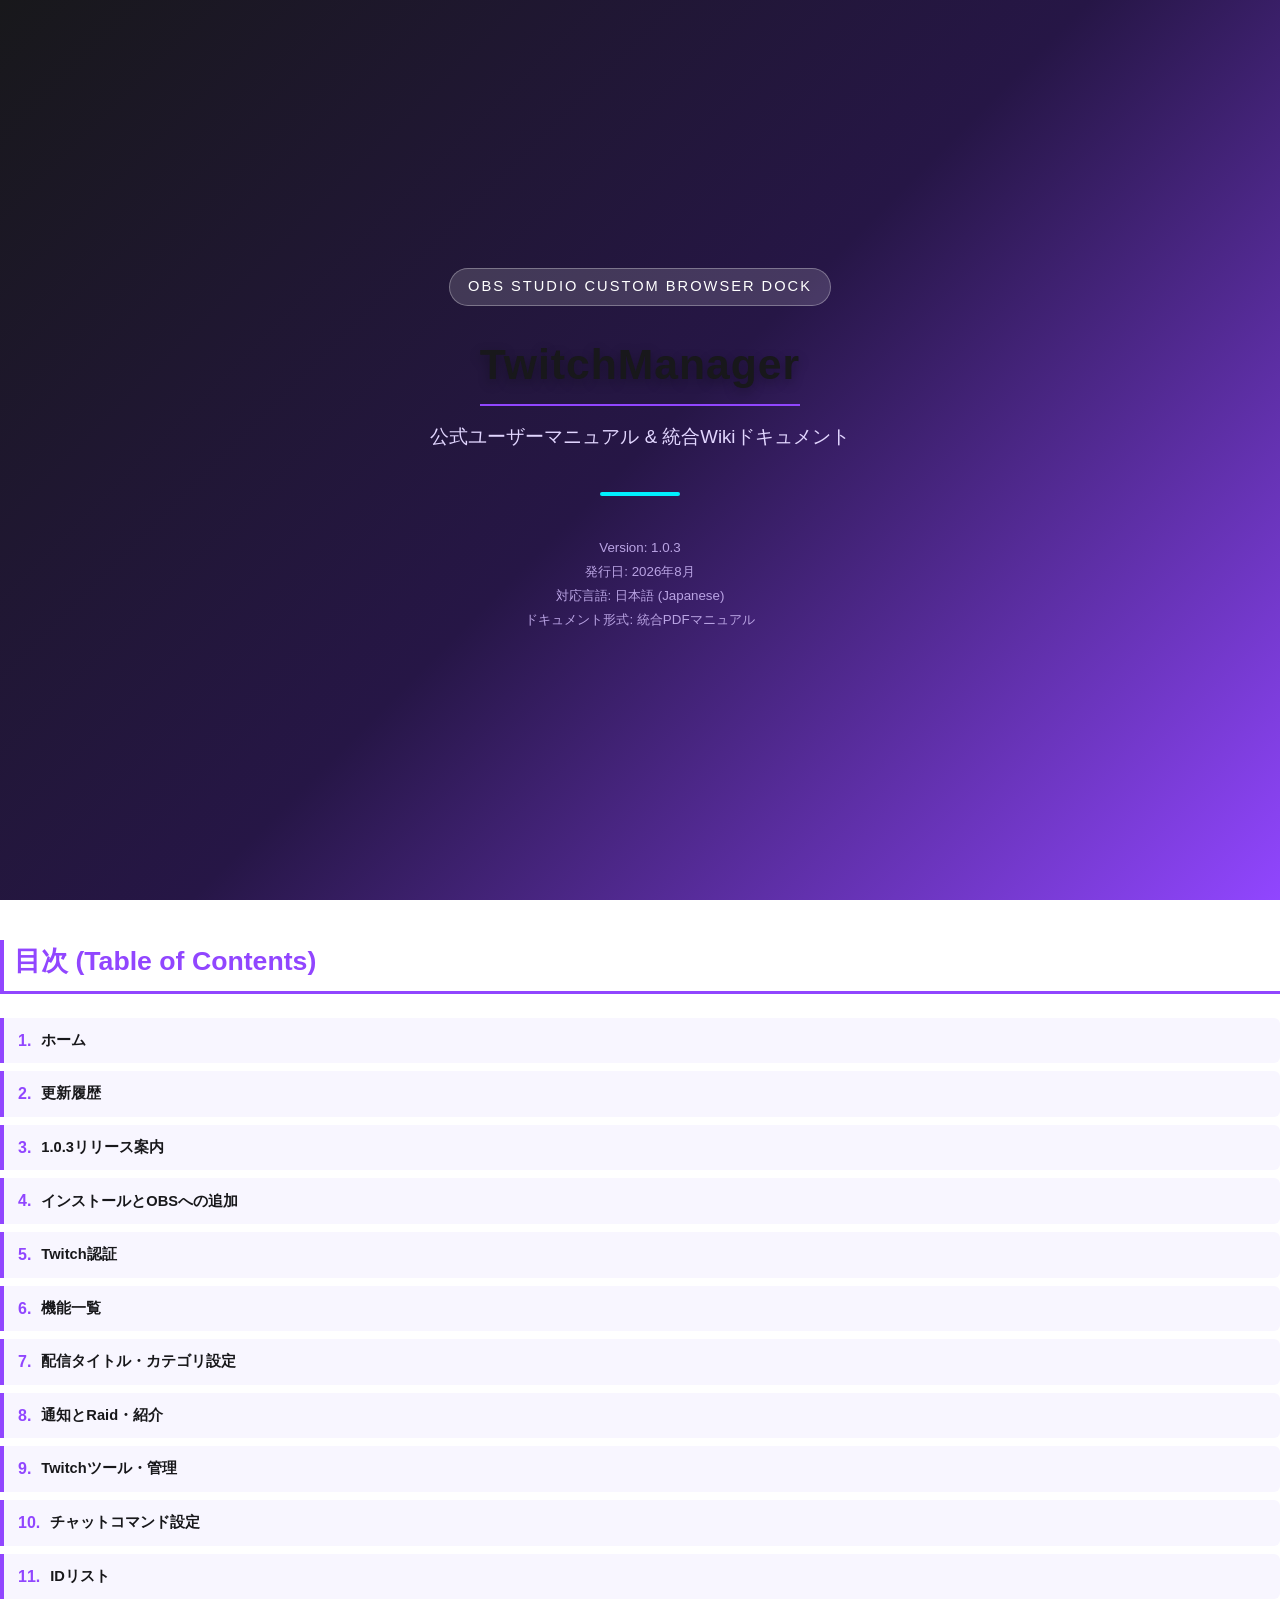
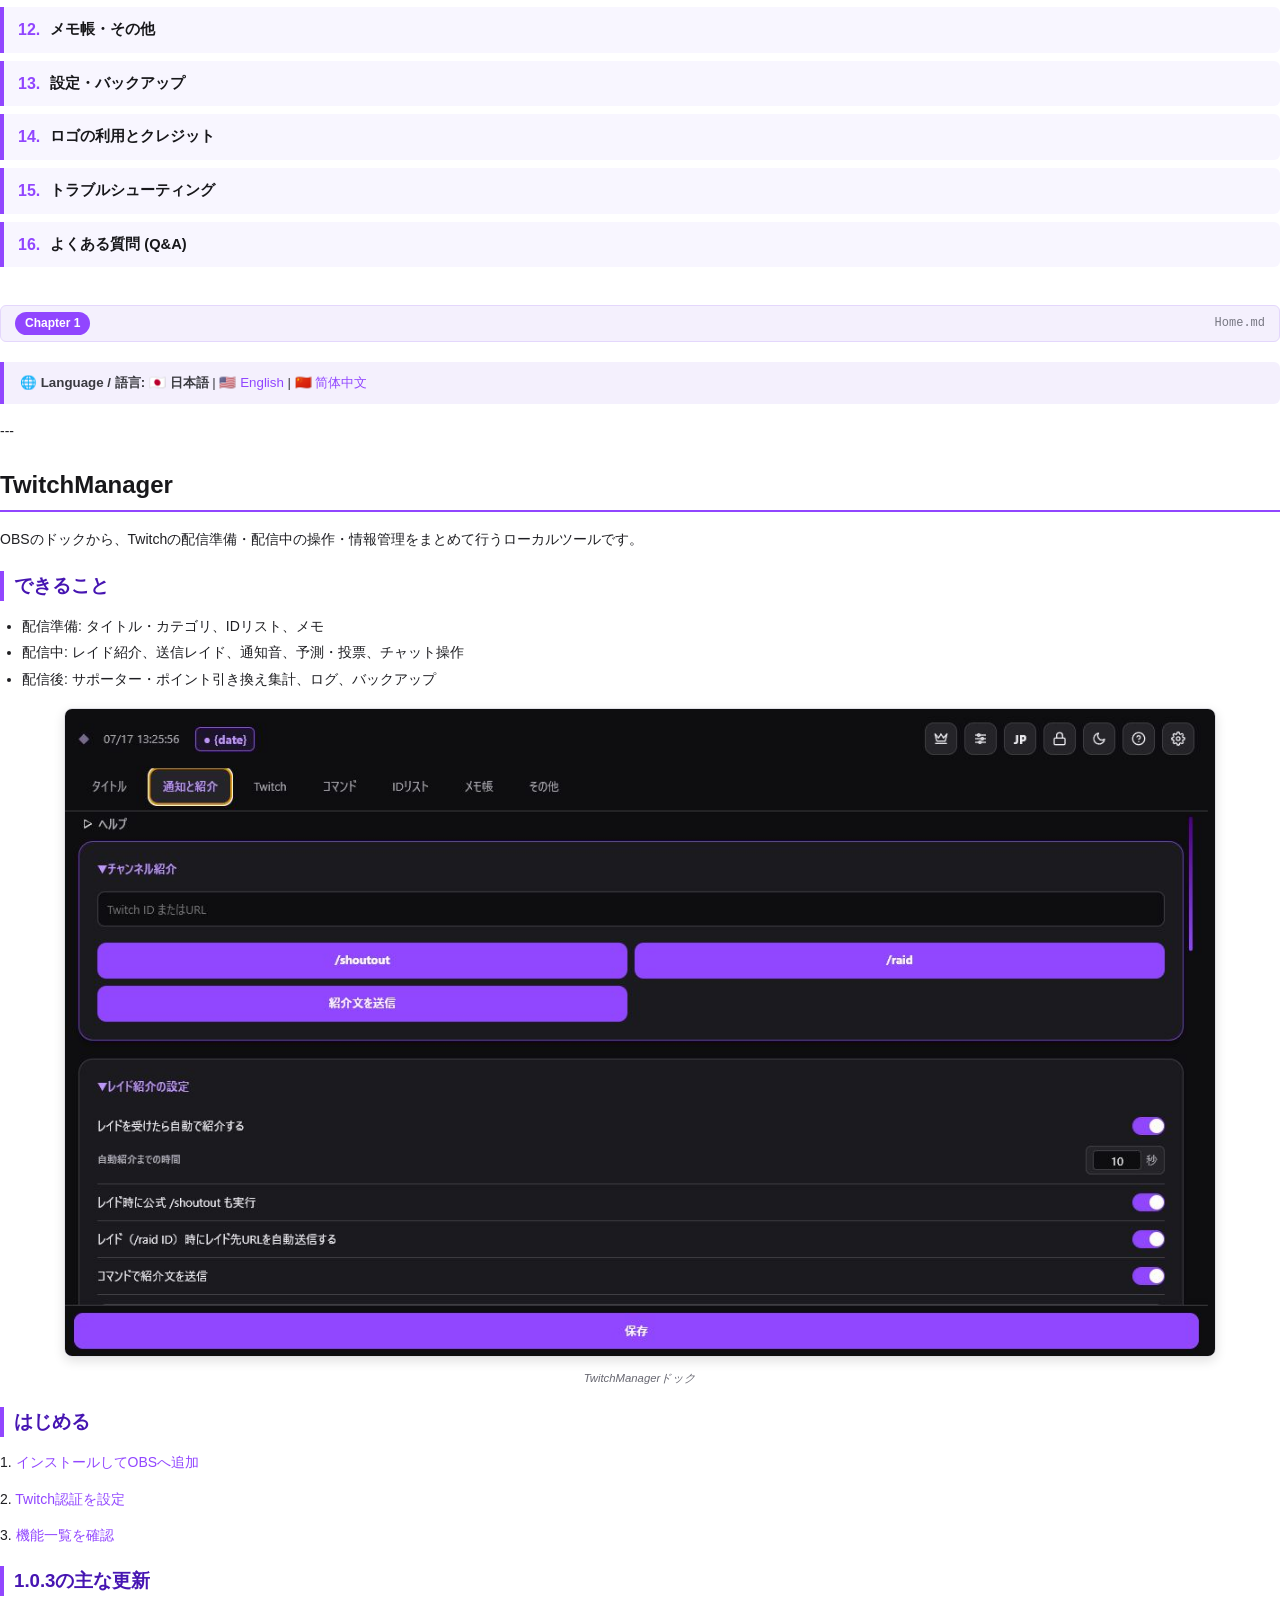
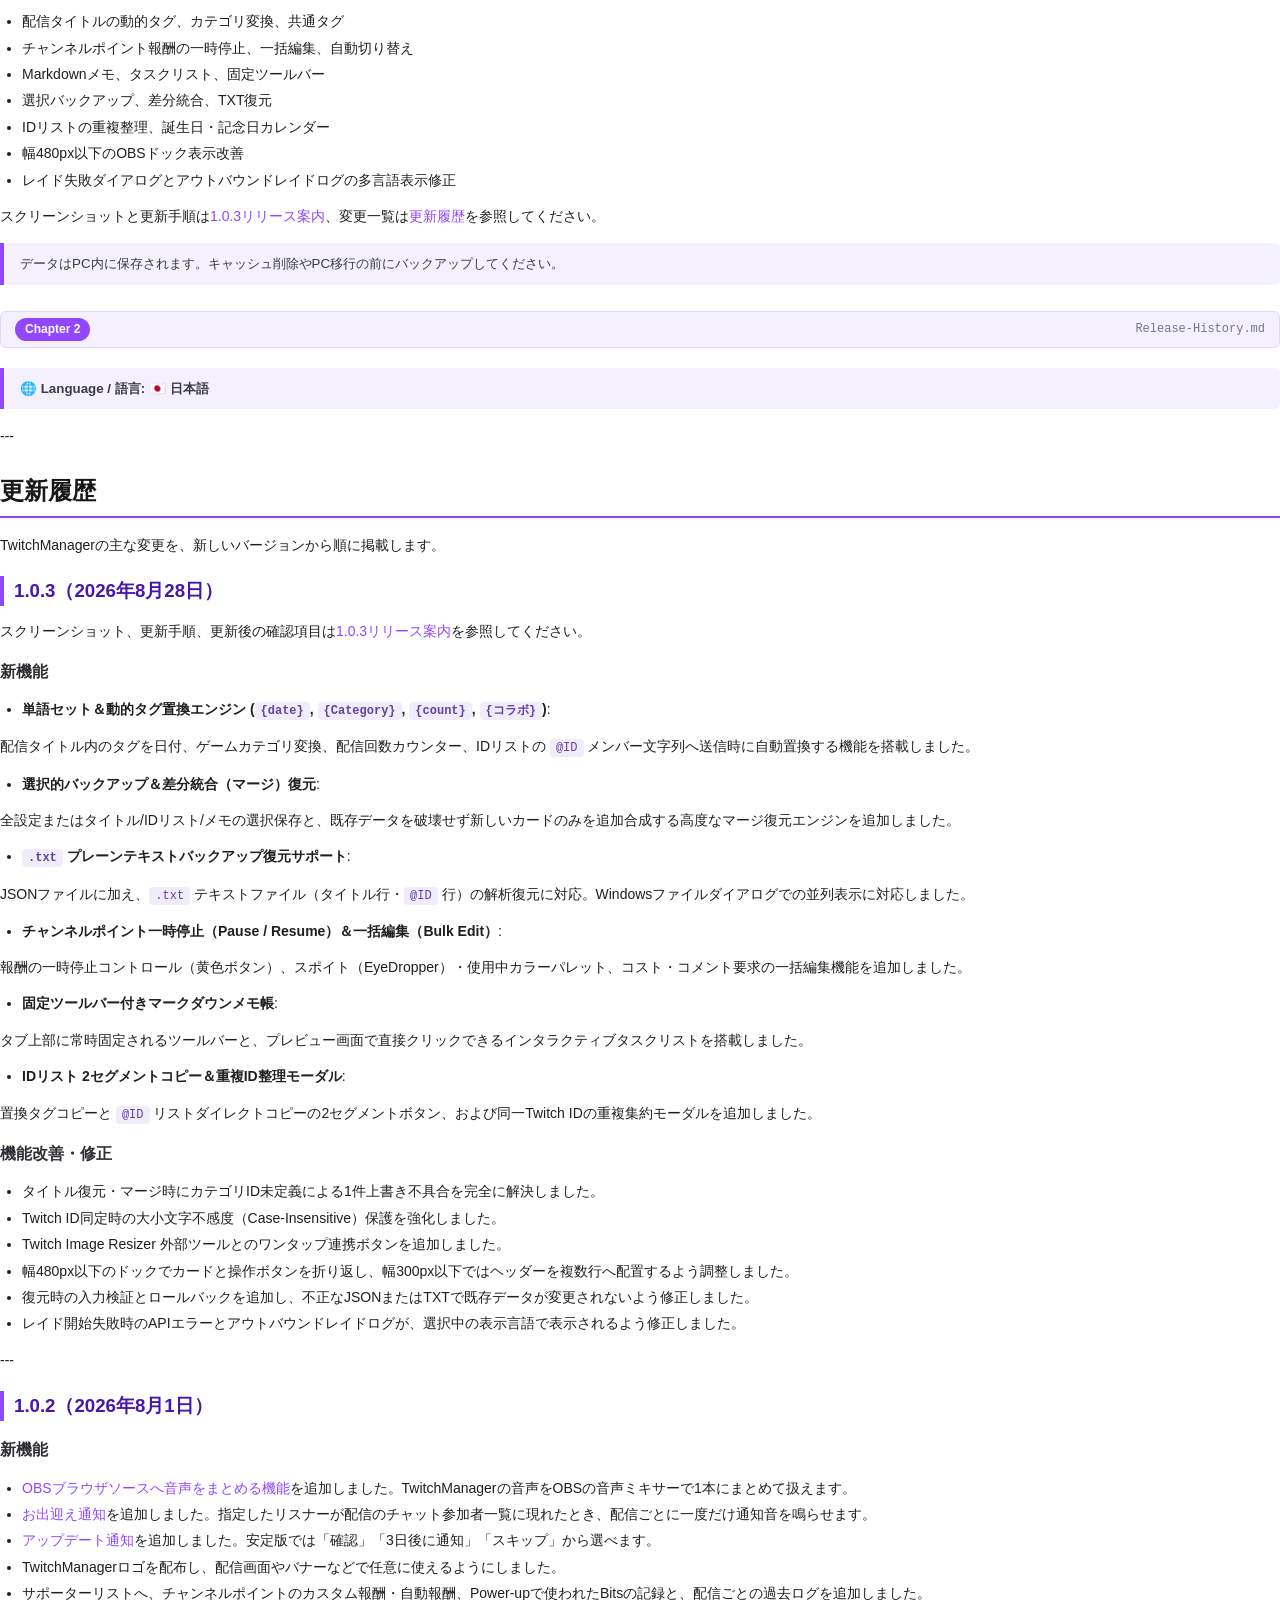
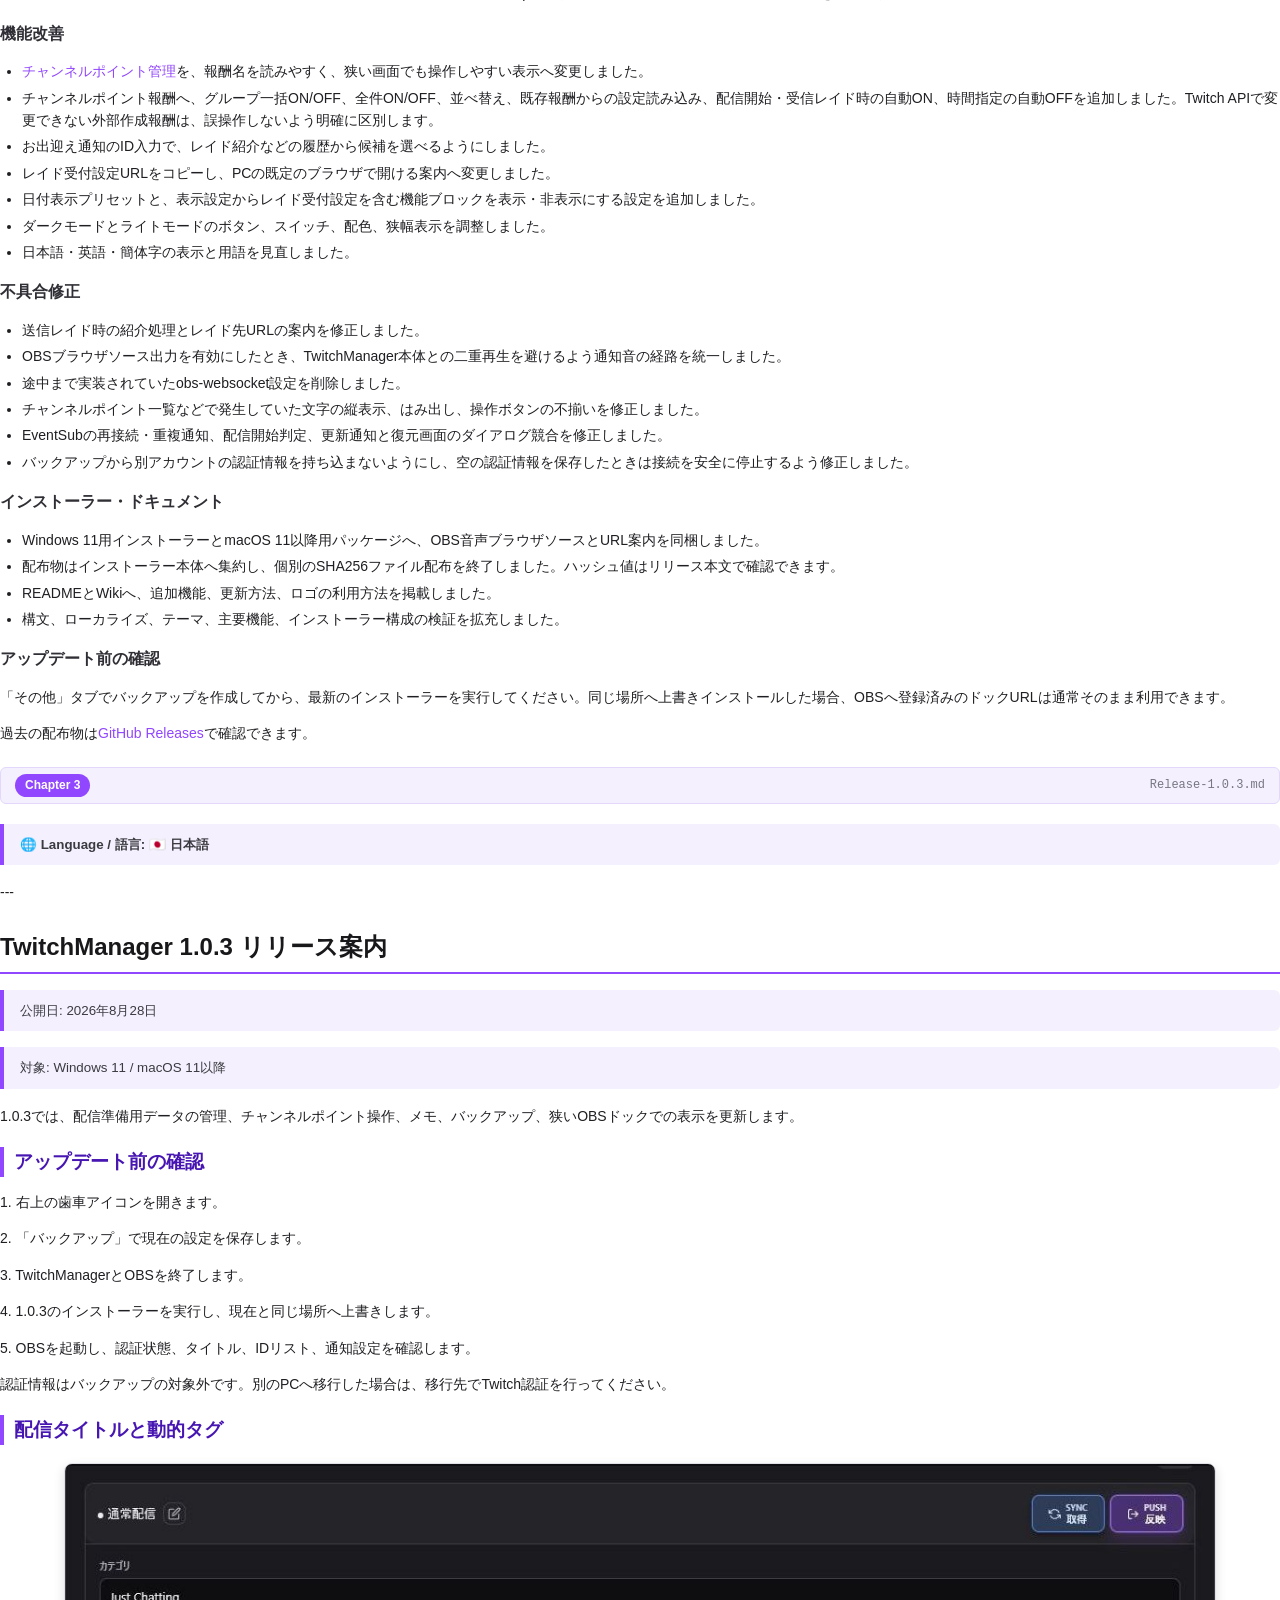
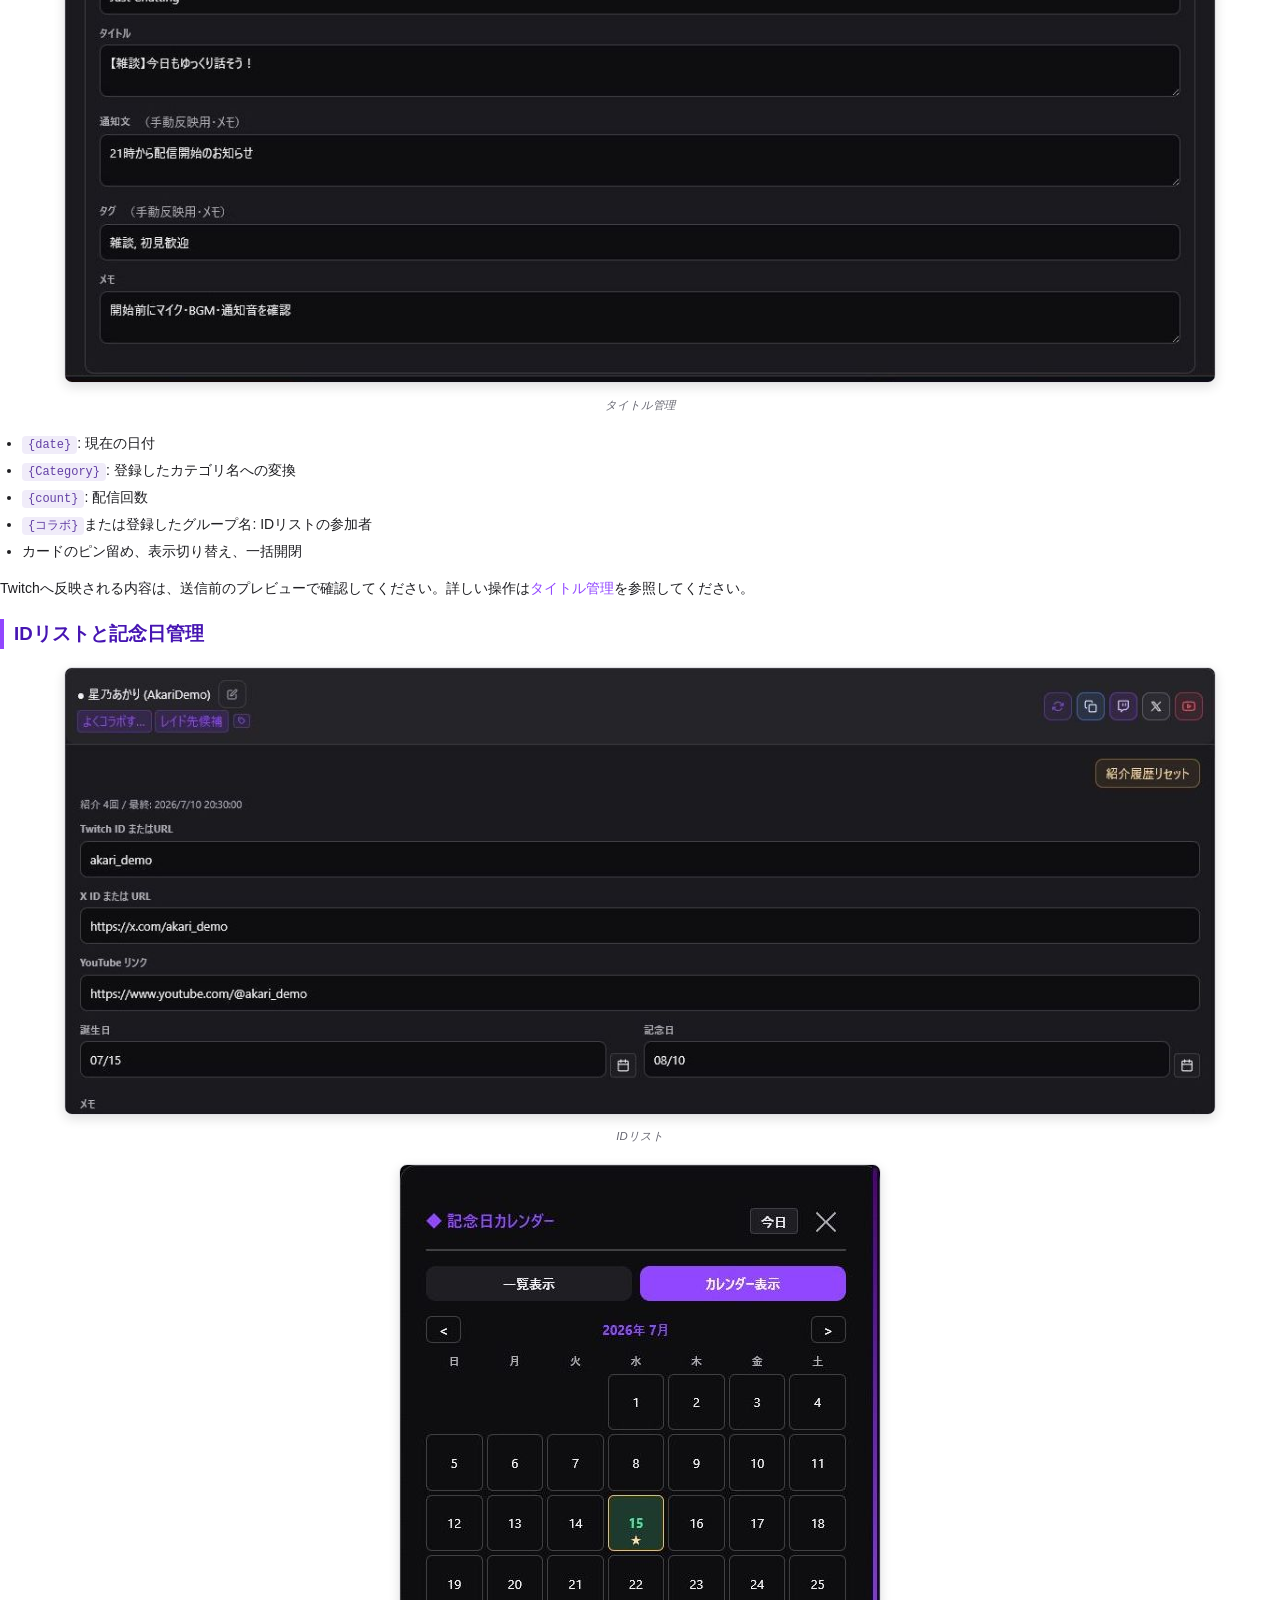
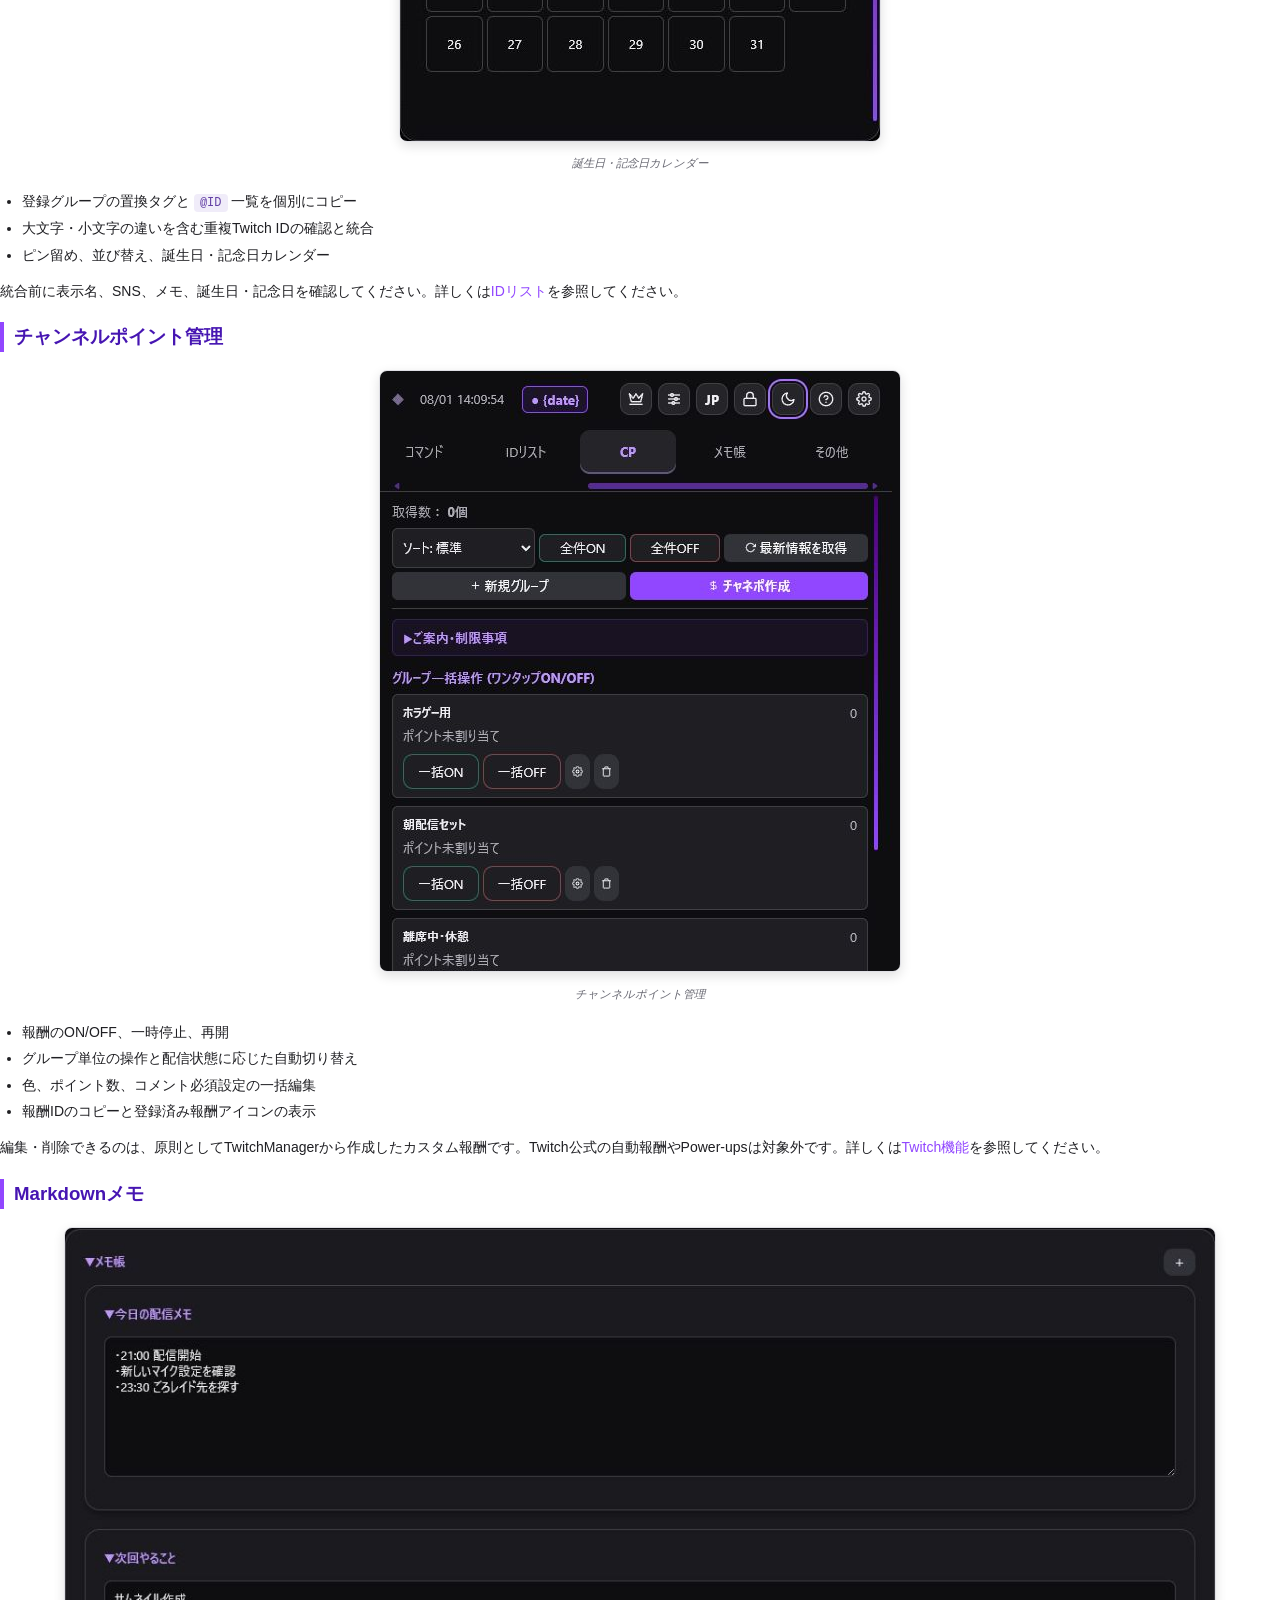
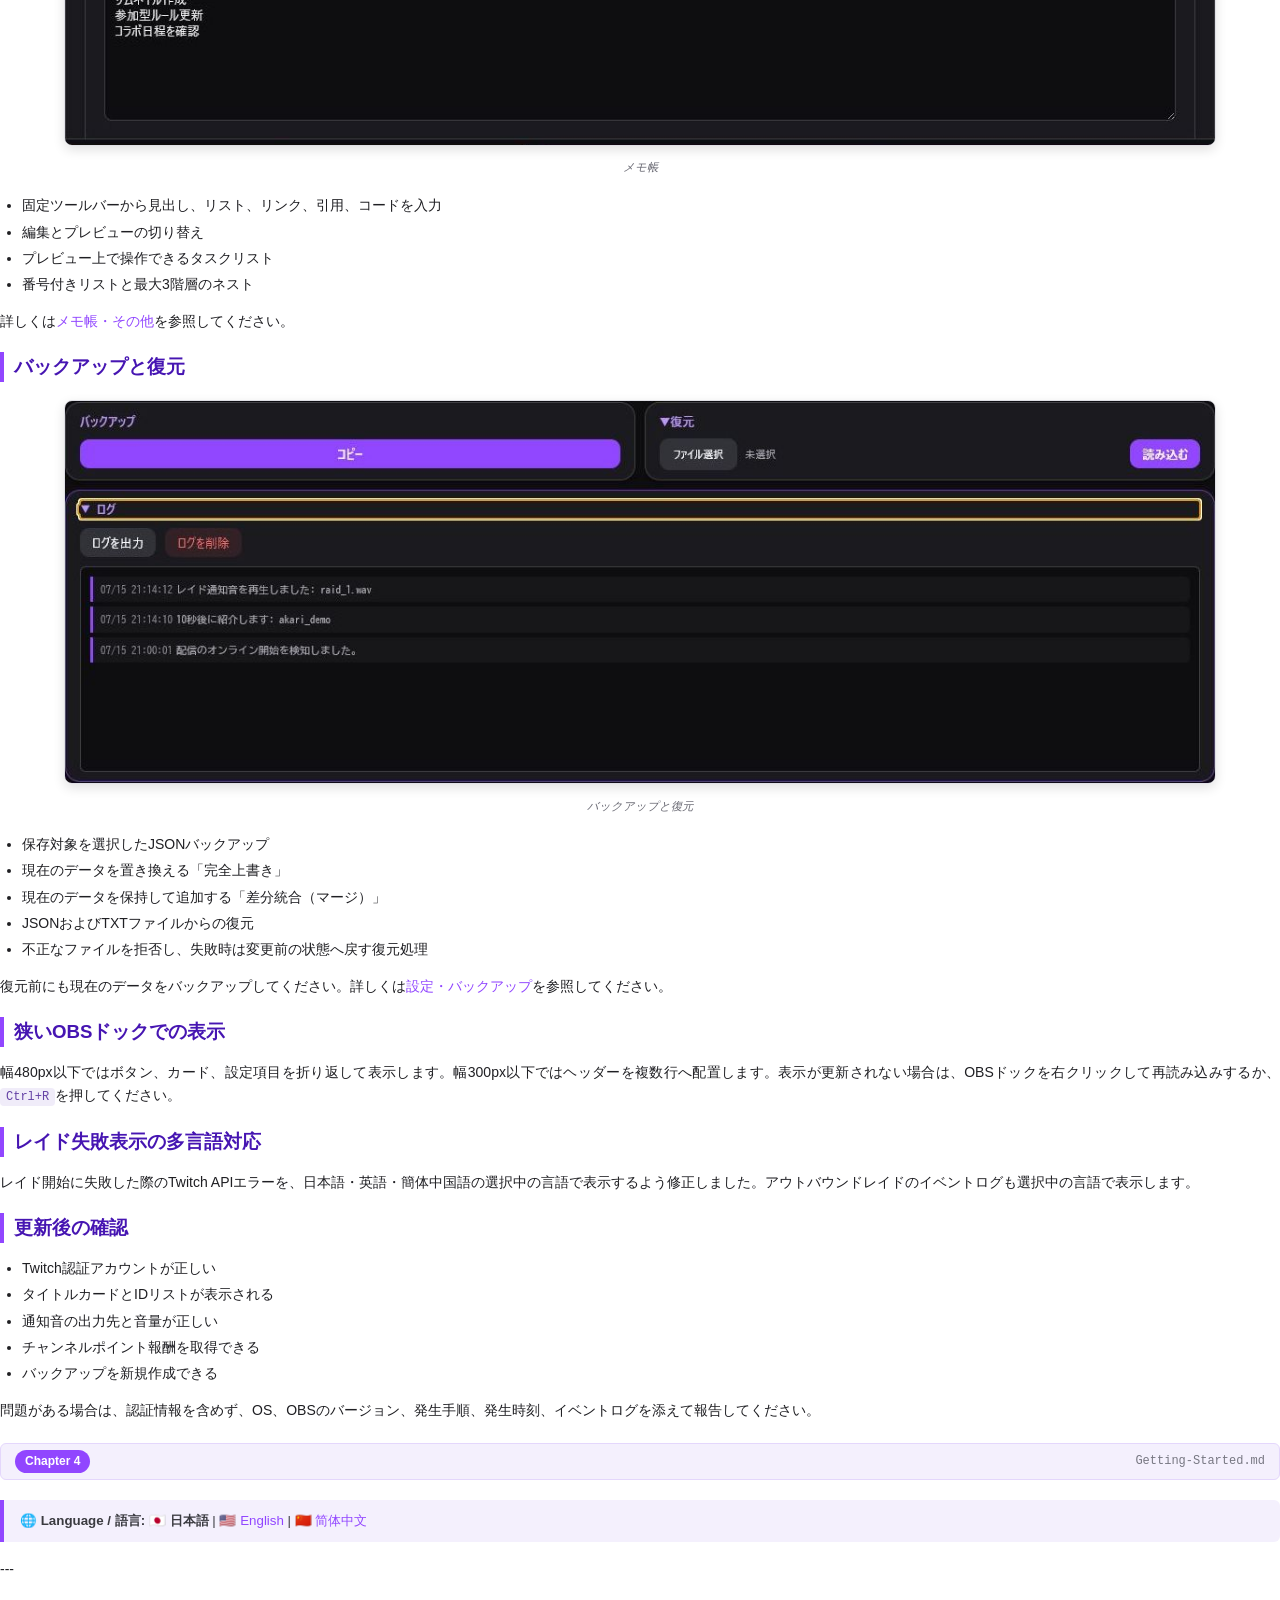
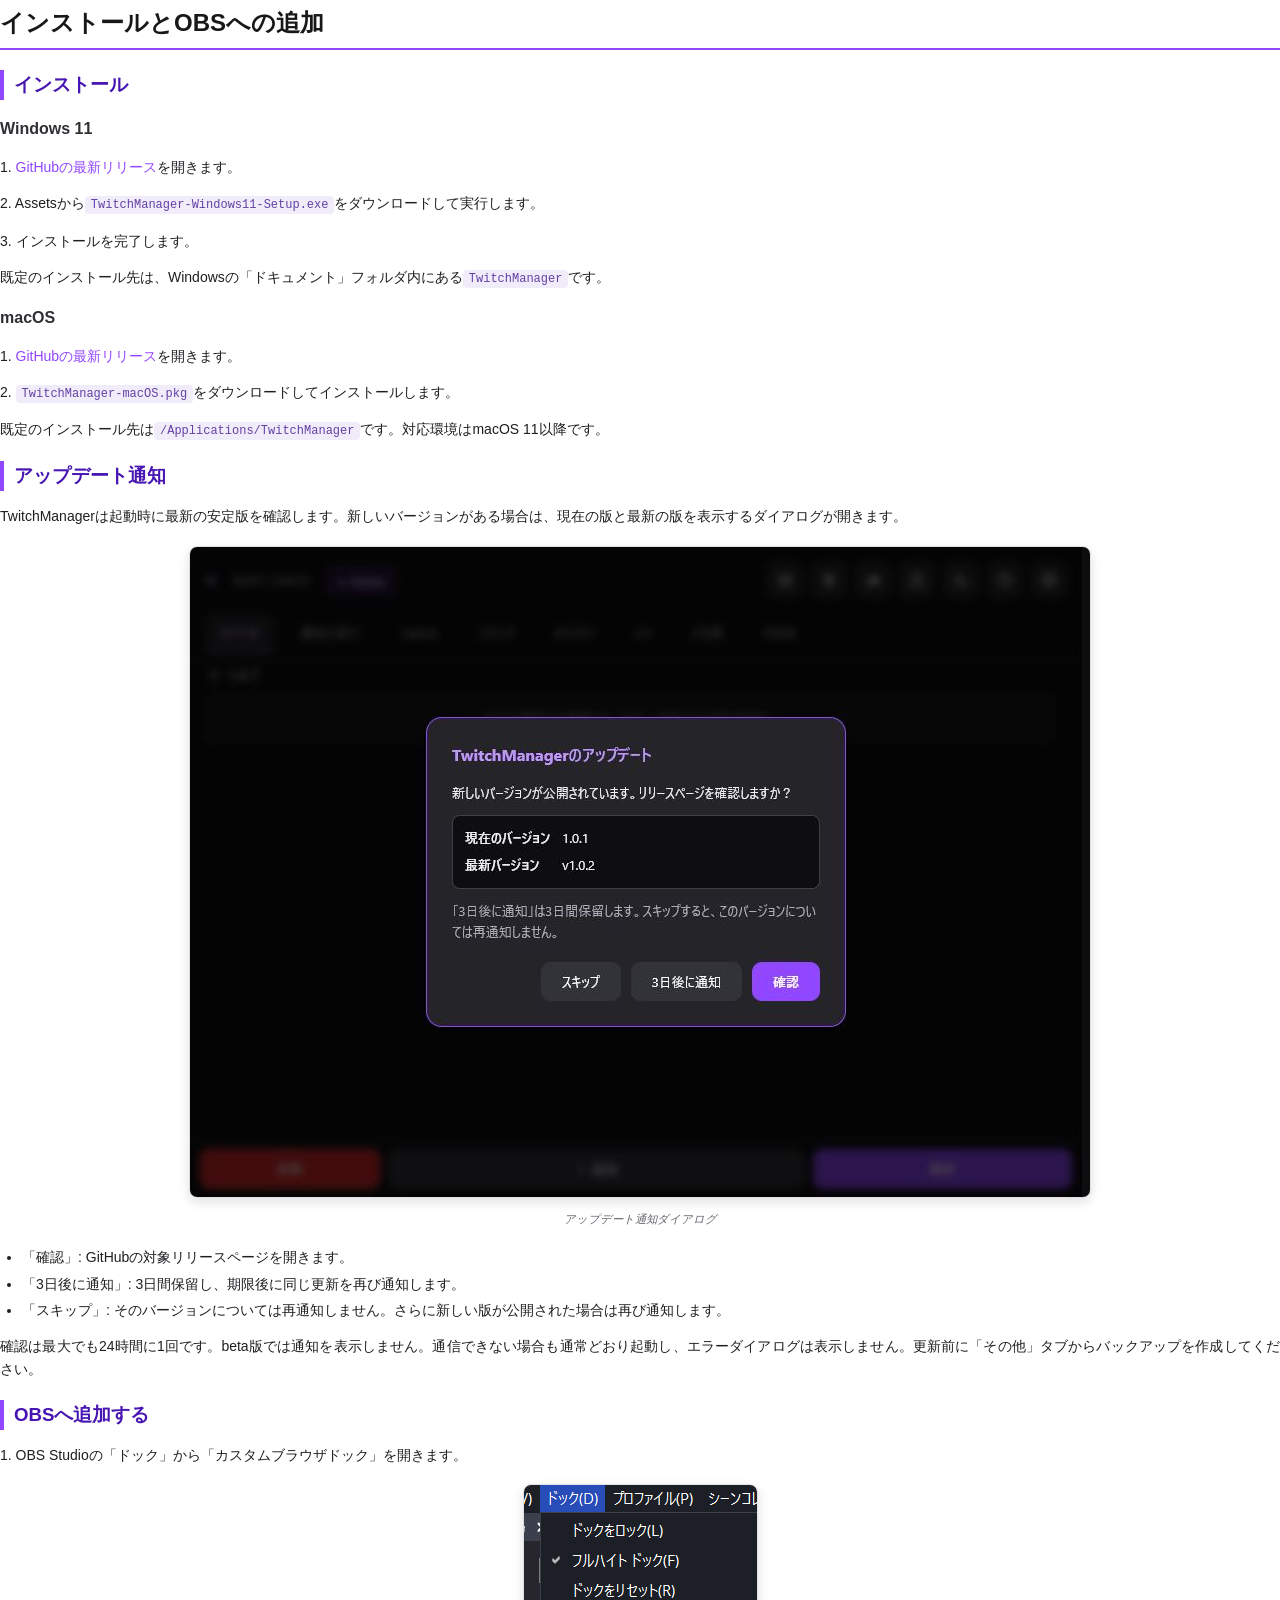
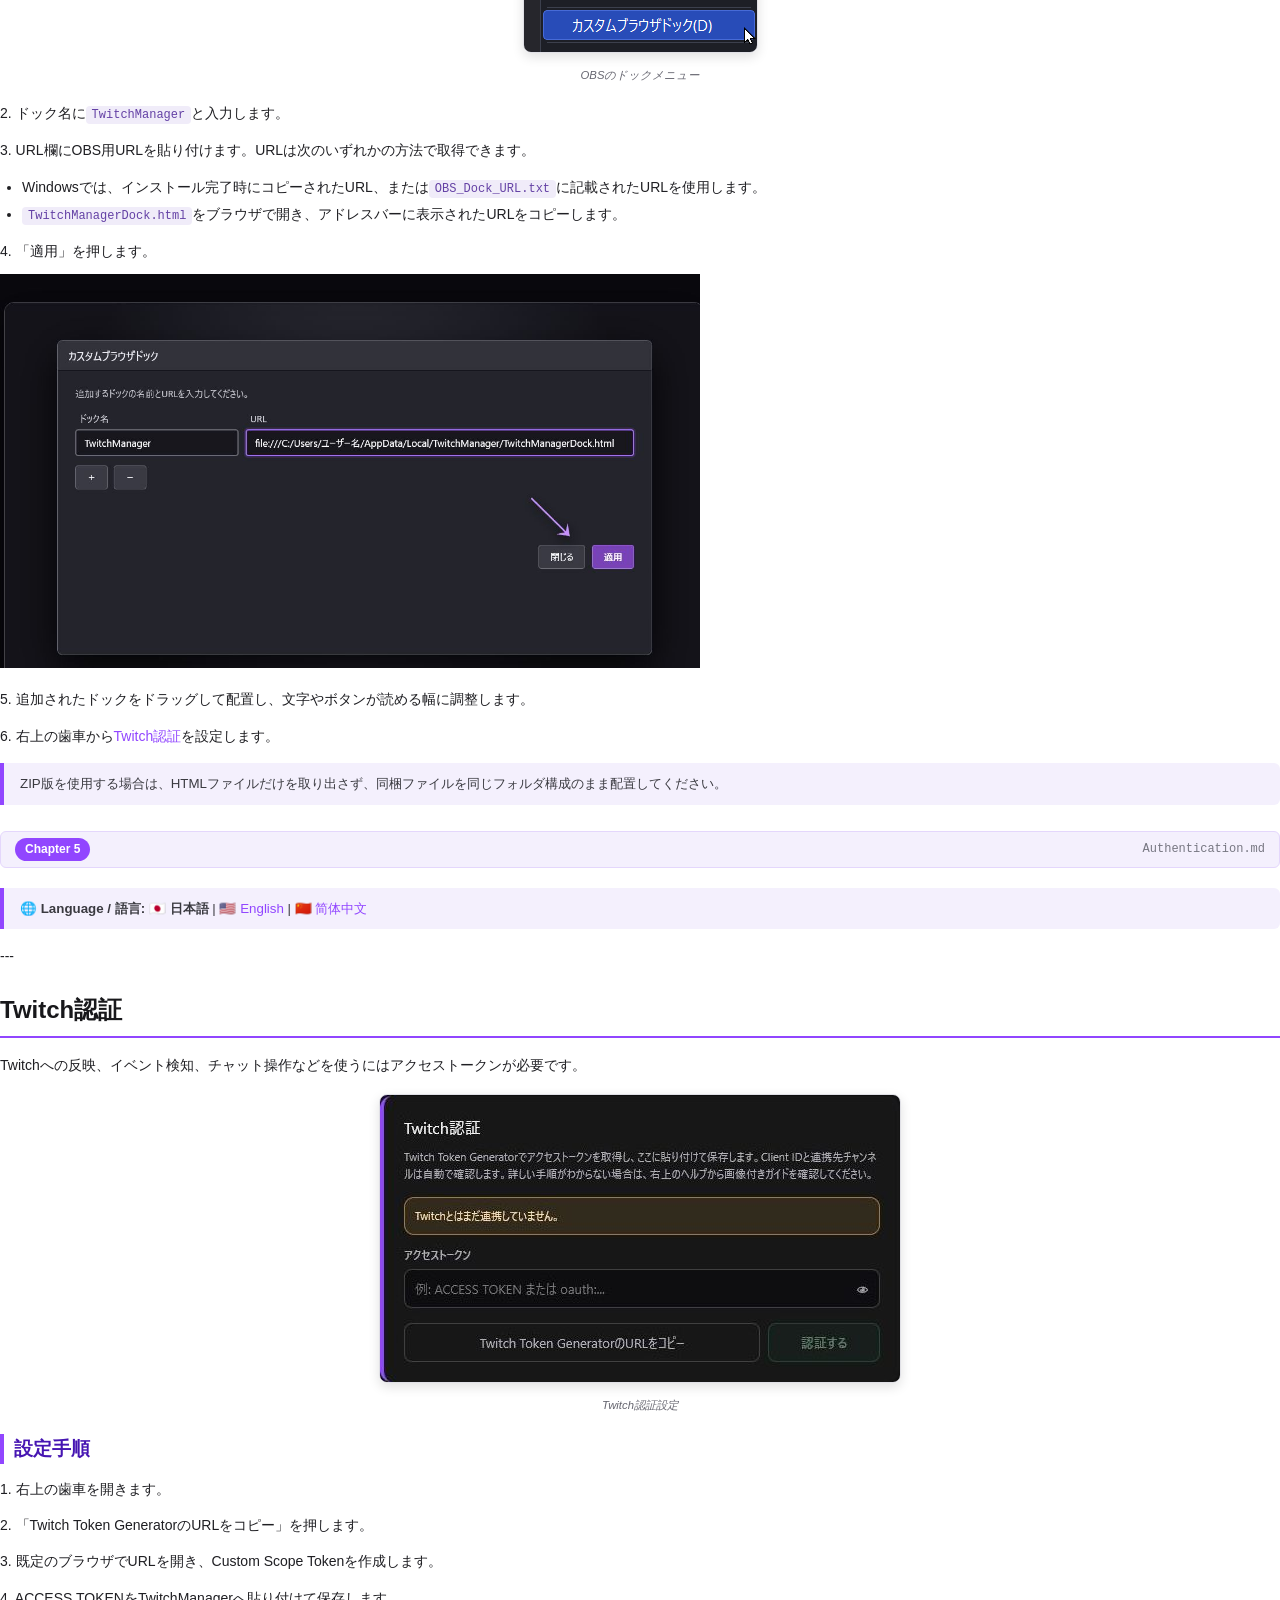
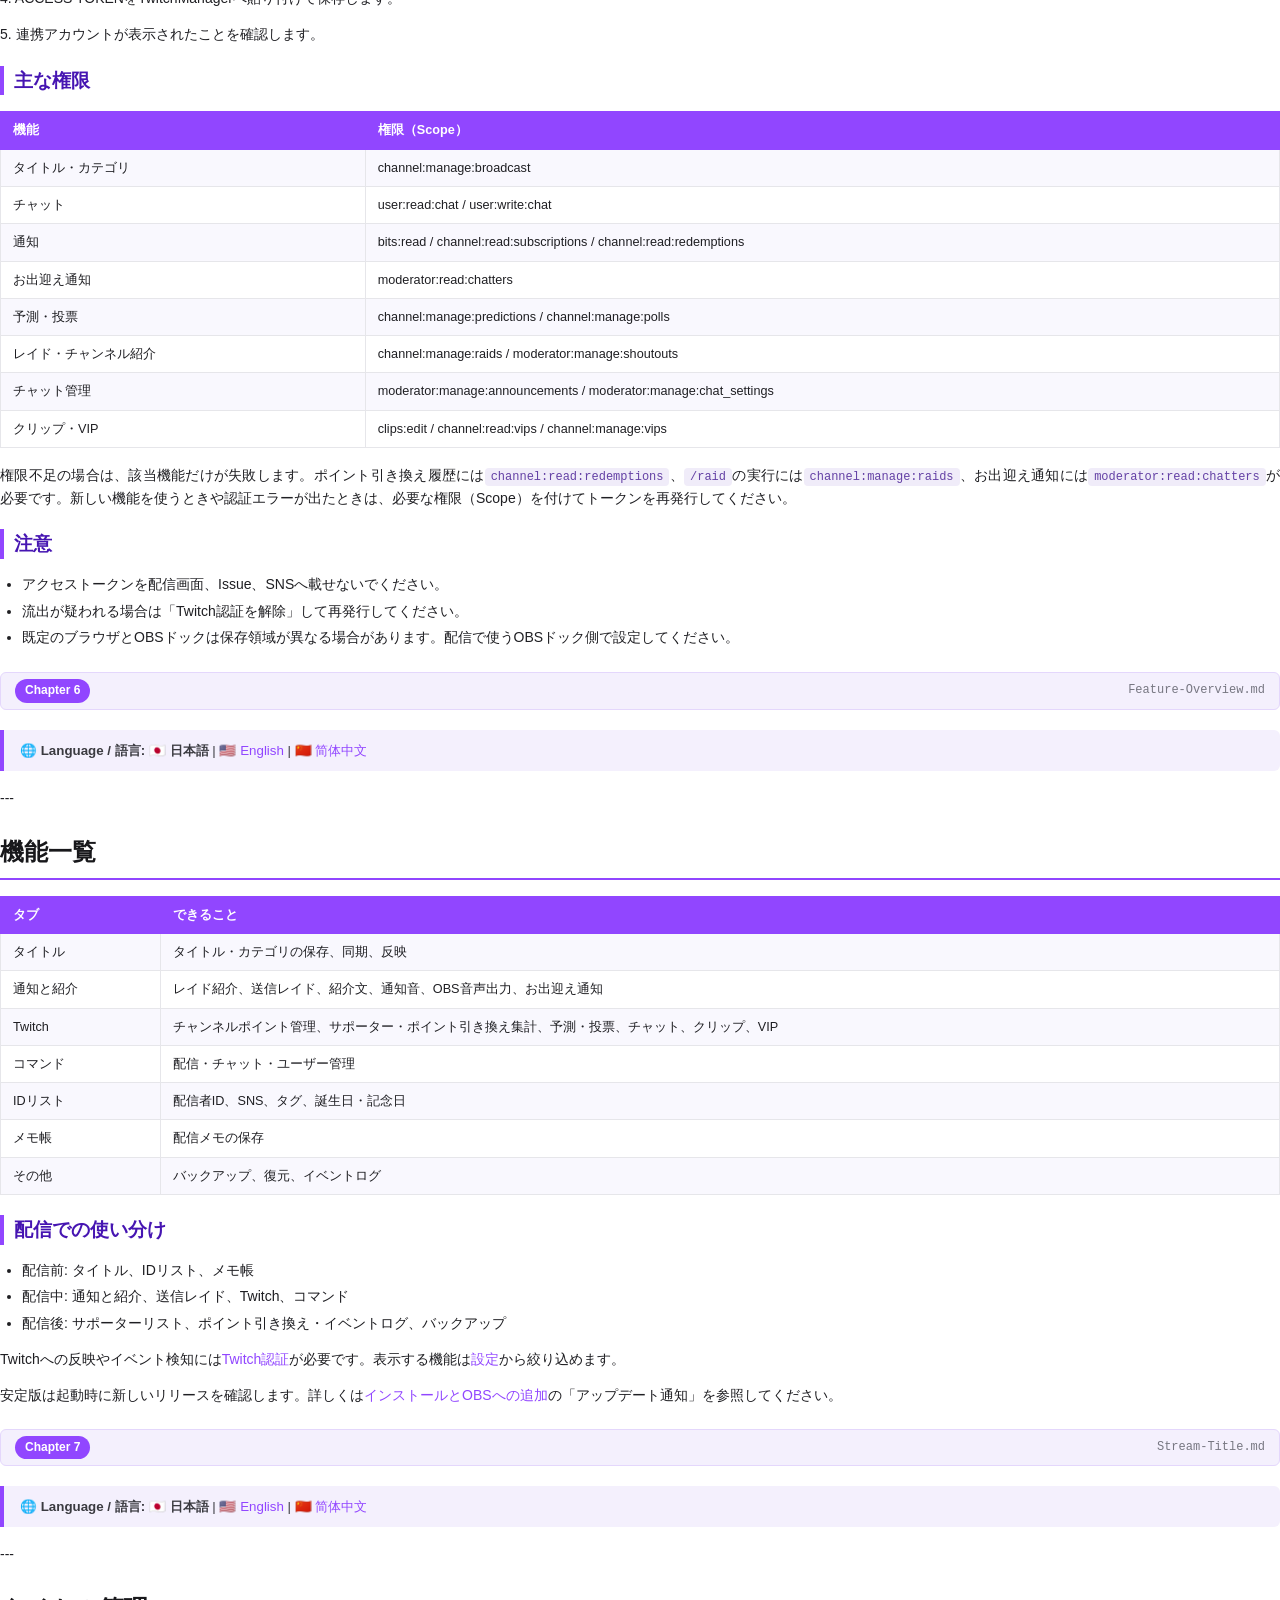
<file: docs/wiki_combined.html>
<!DOCTYPE html>
<html lang="ja">
<head>
    <meta charset="UTF-8">
    <title>TwitchManager 公式ユーザーマニュアル</title>
    <style>
        @page {
            size: A4 portrait;
            margin: 18mm 15mm 20mm 15mm;
            @bottom-right {
                content: counter(page);
                font-size: 9pt;
                font-family: sans-serif;
                color: #777;
            }
            @bottom-left {
                content: "TwitchManager Official User Manual";
                font-size: 9pt;
                font-family: sans-serif;
                color: #777;
            }
        }

        * {
            box-sizing: border-box;
        }

        body {
            font-family: "Helvetica Neue", Arial, "Hiragino Kaku Gothic ProN", "Meiryo", sans-serif;
            color: #1F1F23;
            line-height: 1.6;
            font-size: 10.5pt;
            background-color: #FFFFFF;
            margin: 0;
            padding: 0;
        }

        /* 表紙 Cover Page */
        .cover-page {
            height: 100vh;
            display: flex;
            flex-direction: column;
            justify-content: center;
            align-items: center;
            text-align: center;
            background: linear-gradient(135deg, #18181B 0%, #261646 50%, #9146FF 100%);
            color: #FFFFFF;
            padding: 40px;
            page-break-after: always;
            box-sizing: border-box;
        }

        .cover-logo-badge {
            background-color: rgba(255, 255, 255, 0.15);
            border: 1px solid rgba(255, 255, 255, 0.3);
            padding: 6px 18px;
            border-radius: 20px;
            font-size: 11pt;
            letter-spacing: 2px;
            text-transform: uppercase;
            margin-bottom: 24px;
        }

        .cover-title {
            font-size: 32pt;
            font-weight: 800;
            margin: 0 0 16px 0;
            letter-spacing: 1px;
            text-shadow: 0 4px 12px rgba(0,0,0,0.3);
        }

        .cover-subtitle {
            font-size: 14pt;
            color: #E2D6FF;
            margin-bottom: 40px;
            max-width: 600px;
            font-weight: 300;
        }

        .cover-divider {
            width: 80px;
            height: 4px;
            background-color: #00F0FF;
            margin-bottom: 40px;
            border-radius: 2px;
        }

        .cover-meta {
            font-size: 10pt;
            color: #B9A3E3;
            line-height: 1.8;
        }

        /* 目次 TOC Page */
        .toc-page {
            padding: 20px 0;
            page-break-after: always;
        }

        .toc-title {
            font-size: 20pt;
            color: #9146FF;
            border-bottom: 3px solid #9146FF;
            padding-bottom: 8px;
            margin-bottom: 24px;
        }

        .toc-list {
            list-style: none;
            padding: 0;
            margin: 0;
        }

        .toc-list li {
            padding: 10px 14px;
            margin-bottom: 8px;
            background-color: #F8F6FF;
            border-left: 4px solid #9146FF;
            border-radius: 0 6px 6px 0;
            font-size: 11pt;
        }

        .toc-list a {
            color: #18181B;
            text-decoration: none;
            font-weight: bold;
            display: flex;
            align-items: center;
        }

        .toc-num {
            color: #9146FF;
            font-size: 12pt;
            margin-right: 10px;
            font-weight: 800;
        }

        /* 各章 Wiki Chapter */
        .wiki-chapter {
            page-break-before: always;
            padding-top: 10px;
        }

        .chapter-header {
            display: flex;
            justify-content: space-between;
            align-items: center;
            background: #F4F0FD;
            padding: 6px 14px;
            border-radius: 6px;
            margin-bottom: 20px;
            border: 1px solid #E4D7FC;
        }

        .chapter-badge {
            background-color: #9146FF;
            color: #FFFFFF;
            padding: 2px 10px;
            border-radius: 12px;
            font-size: 9pt;
            font-weight: bold;
        }

        .chapter-filename {
            font-size: 9pt;
            color: #777782;
            font-family: monospace;
        }

        /* 見出しデザイン */
        h1 {
            font-size: 18pt;
            color: #18181B;
            border-bottom: 2px solid #9146FF;
            padding-bottom: 6px;
            margin-top: 24px;
            margin-bottom: 16px;
        }

        h2 {
            font-size: 14pt;
            color: #4615B2;
            margin-top: 20px;
            margin-bottom: 12px;
            border-left: 4px solid #9146FF;
            padding-left: 10px;
        }

        h3 {
            font-size: 12pt;
            color: #2F2F35;
            margin-top: 16px;
            margin-bottom: 10px;
        }

        p {
            margin-bottom: 12px;
            text-align: justify;
        }

        /* テーブル */
        .doc-table {
            width: 100%;
            border-collapse: collapse;
            margin: 16px 0;
            font-size: 9.5pt;
        }

        .doc-table th {
            background-color: #9146FF;
            color: #FFFFFF;
            font-weight: bold;
            text-align: left;
            padding: 8px 12px;
            border: 1px solid #9146FF;
        }

        .doc-table td {
            padding: 8px 12px;
            border: 1px solid #E6E6EA;
        }

        .doc-table tr:nth-child(even) {
            background-color: #F9F8FE;
        }

        /* コードブロック */
        pre {
            background-color: #1F1F23;
            color: #F1F1F5;
            padding: 12px 16px;
            border-radius: 6px;
            overflow-x: auto;
            font-family: "Consolas", "Courier New", monospace;
            font-size: 9pt;
            line-height: 1.45;
            margin: 14px 0;
            page-break-inside: avoid;
        }

        code {
            font-family: "Consolas", "Courier New", monospace;
            background-color: #F0ECF9;
            color: #6441A5;
            padding: 2px 6px;
            border-radius: 4px;
            font-size: 9pt;
        }

        pre code {
            background-color: transparent;
            color: inherit;
            padding: 0;
        }

        /* 画像 */
        .img-container {
            text-align: center;
            margin: 18px 0;
            page-break-inside: avoid;
        }

        .img-container img {
            max-width: 90%;
            height: auto;
            border-radius: 8px;
            box-shadow: 0 4px 12px rgba(0,0,0,0.12);
            border: 1px solid #E0E0E6;
        }

        .img-caption {
            display: block;
            font-size: 8.5pt;
            color: #666670;
            margin-top: 6px;
            font-style: italic;
        }

        /* 引用・注記 */
        blockquote {
            margin: 16px 0;
            padding: 10px 16px;
            background-color: #F4F0FD;
            border-left: 4px solid #9146FF;
            color: #3A3A40;
            border-radius: 0 6px 6px 0;
            font-size: 10pt;
        }

        ul, ol {
            padding-left: 22px;
            margin-bottom: 14px;
        }

        li {
            margin-bottom: 4px;
        }

        a {
            color: #9146FF;
            text-decoration: none;
        }
    </style>
</head>
<body>

    <!-- 表紙 -->
    <div class="cover-page">
        <div class="cover-logo-badge">OBS Studio Custom Browser Dock</div>
        <h1 class="cover-title">TwitchManager</h1>
        <div class="cover-subtitle">公式ユーザーマニュアル &amp; 統合Wikiドキュメント</div>
        <div class="cover-divider"></div>
        <div class="cover-meta">
            Version: 1.0.3<br>
            発行日: 2026年8月<br>
            対応言語: 日本語 (Japanese)<br>
            ドキュメント形式: 統合PDFマニュアル
        </div>
    </div>

    <!-- 目次 -->
    <div class="toc-page">
        <h2 class="toc-title">目次 (Table of Contents)</h2>
        <ul class="toc-list">
            <li><a href="#section-home"><span class="toc-num">1.</span> ホーム</a></li>
<li><a href="#section-release-history"><span class="toc-num">2.</span> 更新履歴</a></li>
<li><a href="#section-release-103"><span class="toc-num">3.</span> 1.0.3リリース案内</a></li>
<li><a href="#section-getting-started"><span class="toc-num">4.</span> インストールとOBSへの追加</a></li>
<li><a href="#section-authentication"><span class="toc-num">5.</span> Twitch認証</a></li>
<li><a href="#section-feature-overview"><span class="toc-num">6.</span> 機能一覧</a></li>
<li><a href="#section-stream-title"><span class="toc-num">7.</span> 配信タイトル・カテゴリ設定</a></li>
<li><a href="#section-raid-and-notifications"><span class="toc-num">8.</span> 通知とRaid・紹介</a></li>
<li><a href="#section-twitch-tools"><span class="toc-num">9.</span> Twitchツール・管理</a></li>
<li><a href="#section-commands"><span class="toc-num">10.</span> チャットコマンド設定</a></li>
<li><a href="#section-id-list"><span class="toc-num">11.</span> IDリスト</a></li>
<li><a href="#section-memo-and-other"><span class="toc-num">12.</span> メモ帳・その他</a></li>
<li><a href="#section-settings-and-backup"><span class="toc-num">13.</span> 設定・バックアップ</a></li>
<li><a href="#section-logo-and-credits"><span class="toc-num">14.</span> ロゴの利用とクレジット</a></li>
<li><a href="#section-troubleshooting"><span class="toc-num">15.</span> トラブルシューティング</a></li>
<li><a href="#section-qa"><span class="toc-num">16.</span> よくある質問 (Q&A)</a></li>

        </ul>
    </div>

    <!-- ドキュメント本文 -->

        <section class="wiki-chapter" id="section-home">
            <div class="chapter-header">
                <span class="chapter-badge">Chapter 1</span>
                <span class="chapter-filename">Home.md</span>
            </div>
            <blockquote>🌐 <strong>Language / 語言:</strong> <strong>🇯🇵 日本語</strong> | <a href="#section-home-en">🇺🇸 English</a> | <a href="#section-home-zh">🇨🇳 简体中文</a></blockquote>
<p>---</p>
<h1 id="twitchmanager">TwitchManager</h1>
<p>OBSのドックから、Twitchの配信準備・配信中の操作・情報管理をまとめて行うローカルツールです。</p>
<h2 id="">できること</h2>
<ul>
<li>配信準備: タイトル・カテゴリ、IDリスト、メモ</li>
<li>配信中: レイド紹介、送信レイド、通知音、予測・投票、チャット操作</li>
<li>配信後: サポーター・ポイント引き換え集計、ログ、バックアップ</li>
</ul>
<div class="img-container"><img src="wiki-mock/images/twitch-manager-dock.png" alt="TwitchManagerドック" /><span class="img-caption">TwitchManagerドック</span></div>
<h2 id="">はじめる</h2>
<p>1. <a href="#section-getting-started">インストールしてOBSへ追加</a></p>
<p>2. <a href="#section-authentication">Twitch認証を設定</a></p>
<p>3. <a href="#section-feature-overview">機能一覧を確認</a></p>
<h2 id="103">1.0.3の主な更新</h2>
<ul>
<li>配信タイトルの動的タグ、カテゴリ変換、共通タグ</li>
<li>チャンネルポイント報酬の一時停止、一括編集、自動切り替え</li>
<li>Markdownメモ、タスクリスト、固定ツールバー</li>
<li>選択バックアップ、差分統合、TXT復元</li>
<li>IDリストの重複整理、誕生日・記念日カレンダー</li>
<li>幅480px以下のOBSドック表示改善</li>
<li>レイド失敗ダイアログとアウトバウンドレイドログの多言語表示修正</li>
</ul>
<p>スクリーンショットと更新手順は<a href="#section-release-103">1.0.3リリース案内</a>、変更一覧は<a href="#section-release-history">更新履歴</a>を参照してください。</p>
<blockquote>データはPC内に保存されます。キャッシュ削除やPC移行の前にバックアップしてください。</blockquote>

        </section>

        <section class="wiki-chapter" id="section-release-history">
            <div class="chapter-header">
                <span class="chapter-badge">Chapter 2</span>
                <span class="chapter-filename">Release-History.md</span>
            </div>
            <blockquote>🌐 <strong>Language / 語言:</strong> <strong>🇯🇵 日本語</strong></blockquote>
<p>---</p>
<h1 id="">更新履歴</h1>
<p>TwitchManagerの主な変更を、新しいバージョンから順に掲載します。</p>
<h2 id="1032026828">1.0.3（2026年8月28日）</h2>
<p>スクリーンショット、更新手順、更新後の確認項目は<a href="#section-release-103">1.0.3リリース案内</a>を参照してください。</p>
<h3 id="">新機能</h3>
<ul>
<li><strong>単語セット＆動的タグ置換エンジン (<code>{date}</code>, <code>{Category}</code>, <code>{count}</code>, <code>{コラボ}</code>)</strong>:</li>
</ul>
<p>  配信タイトル内のタグを日付、ゲームカテゴリ変換、配信回数カウンター、IDリストの <code>@ID</code> メンバー文字列へ送信時に自動置換する機能を搭載しました。</p>
<ul>
<li><strong>選択的バックアップ＆差分統合（マージ）復元</strong>:</li>
</ul>
<p>  全設定またはタイトル/IDリスト/メモの選択保存と、既存データを破壊せず新しいカードのみを追加合成する高度なマージ復元エンジンを追加しました。</p>
<ul>
<li><strong><code>.txt</code> プレーンテキストバックアップ復元サポート</strong>:</li>
</ul>
<p>  JSONファイルに加え、<code>.txt</code> テキストファイル（タイトル行・<code>@ID</code> 行）の解析復元に対応。Windowsファイルダイアログでの並列表示に対応しました。</p>
<ul>
<li><strong>チャンネルポイント一時停止（Pause / Resume）＆一括編集（Bulk Edit）</strong>:</li>
</ul>
<p>  報酬の一時停止コントロール（黄色ボタン）、スポイト（EyeDropper）・使用中カラーパレット、コスト・コメント要求の一括編集機能を追加しました。</p>
<ul>
<li><strong>固定ツールバー付きマークダウンメモ帳</strong>:</li>
</ul>
<p>  タブ上部に常時固定されるツールバーと、プレビュー画面で直接クリックできるインタラクティブタスクリストを搭載しました。</p>
<ul>
<li><strong>IDリスト 2セグメントコピー＆重複ID整理モーダル</strong>:</li>
</ul>
<p>  置換タグコピーと <code>@ID</code> リストダイレクトコピーの2セグメントボタン、および同一Twitch IDの重複集約モーダルを追加しました。</p>
<h3 id="">機能改善・修正</h3>
<ul>
<li>タイトル復元・マージ時にカテゴリID未定義による1件上書き不具合を完全に解決しました。</li>
<li>Twitch ID同定時の大小文字不感度（Case-Insensitive）保護を強化しました。</li>
<li>Twitch Image Resizer 外部ツールとのワンタップ連携ボタンを追加しました。</li>
<li>幅480px以下のドックでカードと操作ボタンを折り返し、幅300px以下ではヘッダーを複数行へ配置するよう調整しました。</li>
<li>復元時の入力検証とロールバックを追加し、不正なJSONまたはTXTで既存データが変更されないよう修正しました。</li>
<li>レイド開始失敗時のAPIエラーとアウトバウンドレイドログが、選択中の表示言語で表示されるよう修正しました。</li>
</ul>
<p>---</p>
<h2 id="102202681">1.0.2（2026年8月1日）</h2>
<h3 id="">新機能</h3>
<ul>
<li><a href="#section-raid-and-notifications">OBSブラウザソースへ音声をまとめる機能</a>を追加しました。TwitchManagerの音声をOBSの音声ミキサーで1本にまとめて扱えます。</li>
<li><a href="#section-raid-and-notifications">お出迎え通知</a>を追加しました。指定したリスナーが配信のチャット参加者一覧に現れたとき、配信ごとに一度だけ通知音を鳴らせます。</li>
<li><a href="#section-getting-started">アップデート通知</a>を追加しました。安定版では「確認」「3日後に通知」「スキップ」から選べます。</li>
<li>TwitchManagerロゴを配布し、配信画面やバナーなどで任意に使えるようにしました。</li>
<li>サポーターリストへ、チャンネルポイントのカスタム報酬・自動報酬、Power-upで使われたBitsの記録と、配信ごとの過去ログを追加しました。</li>
</ul>
<h3 id="">機能改善</h3>
<ul>
<li><a href="#section-twitch-tools">チャンネルポイント管理</a>を、報酬名を読みやすく、狭い画面でも操作しやすい表示へ変更しました。</li>
<li>チャンネルポイント報酬へ、グループ一括ON/OFF、全件ON/OFF、並べ替え、既存報酬からの設定読み込み、配信開始・受信レイド時の自動ON、時間指定の自動OFFを追加しました。Twitch APIで変更できない外部作成報酬は、誤操作しないよう明確に区別します。</li>
<li>お出迎え通知のID入力で、レイド紹介などの履歴から候補を選べるようにしました。</li>
<li>レイド受付設定URLをコピーし、PCの既定のブラウザで開ける案内へ変更しました。</li>
<li>日付表示プリセットと、表示設定からレイド受付設定を含む機能ブロックを表示・非表示にする設定を追加しました。</li>
<li>ダークモードとライトモードのボタン、スイッチ、配色、狭幅表示を調整しました。</li>
<li>日本語・英語・簡体字の表示と用語を見直しました。</li>
</ul>
<h3 id="">不具合修正</h3>
<ul>
<li>送信レイド時の紹介処理とレイド先URLの案内を修正しました。</li>
<li>OBSブラウザソース出力を有効にしたとき、TwitchManager本体との二重再生を避けるよう通知音の経路を統一しました。</li>
<li>途中まで実装されていたobs-websocket設定を削除しました。</li>
<li>チャンネルポイント一覧などで発生していた文字の縦表示、はみ出し、操作ボタンの不揃いを修正しました。</li>
<li>EventSubの再接続・重複通知、配信開始判定、更新通知と復元画面のダイアログ競合を修正しました。</li>
<li>バックアップから別アカウントの認証情報を持ち込まないようにし、空の認証情報を保存したときは接続を安全に停止するよう修正しました。</li>
</ul>
<h3 id="">インストーラー・ドキュメント</h3>
<ul>
<li>Windows 11用インストーラーとmacOS 11以降用パッケージへ、OBS音声ブラウザソースとURL案内を同梱しました。</li>
<li>配布物はインストーラー本体へ集約し、個別のSHA256ファイル配布を終了しました。ハッシュ値はリリース本文で確認できます。</li>
<li>READMEとWikiへ、追加機能、更新方法、ロゴの利用方法を掲載しました。</li>
<li>構文、ローカライズ、テーマ、主要機能、インストーラー構成の検証を拡充しました。</li>
</ul>
<h3 id="">アップデート前の確認</h3>
<p>「その他」タブでバックアップを作成してから、最新のインストーラーを実行してください。同じ場所へ上書きインストールした場合、OBSへ登録済みのドックURLは通常そのまま利用できます。</p>
<p>過去の配布物は<a href="https://github.com/MagnestGames/TwitchManager/releases" target="_blank">GitHub Releases</a>で確認できます。</p>

        </section>

        <section class="wiki-chapter" id="section-release-103">
            <div class="chapter-header">
                <span class="chapter-badge">Chapter 3</span>
                <span class="chapter-filename">Release-1.0.3.md</span>
            </div>
            <blockquote>🌐 <strong>Language / 語言:</strong> <strong>🇯🇵 日本語</strong></blockquote>
<p>---</p>
<h1 id="twitchmanager103">TwitchManager 1.0.3 リリース案内</h1>
<blockquote>公開日: 2026年8月28日</blockquote>
<blockquote>対象: Windows 11 / macOS 11以降</blockquote>
<p>1.0.3では、配信準備用データの管理、チャンネルポイント操作、メモ、バックアップ、狭いOBSドックでの表示を更新します。</p>
<h2 id="">アップデート前の確認</h2>
<p>1. 右上の歯車アイコンを開きます。</p>
<p>2. 「バックアップ」で現在の設定を保存します。</p>
<p>3. TwitchManagerとOBSを終了します。</p>
<p>4. 1.0.3のインストーラーを実行し、現在と同じ場所へ上書きします。</p>
<p>5. OBSを起動し、認証状態、タイトル、IDリスト、通知設定を確認します。</p>
<p>認証情報はバックアップの対象外です。別のPCへ移行した場合は、移行先でTwitch認証を行ってください。</p>
<h2 id="">配信タイトルと動的タグ</h2>
<div class="img-container"><img src="wiki-mock/images/features/title-management.png" alt="タイトル管理" /><span class="img-caption">タイトル管理</span></div>
<ul>
<li><code>{date}</code>: 現在の日付</li>
<li><code>{Category}</code>: 登録したカテゴリ名への変換</li>
<li><code>{count}</code>: 配信回数</li>
<li><code>{コラボ}</code>または登録したグループ名: IDリストの参加者</li>
<li>カードのピン留め、表示切り替え、一括開閉</li>
</ul>
<p>Twitchへ反映される内容は、送信前のプレビューで確認してください。詳しい操作は<a href="#section-stream-title">タイトル管理</a>を参照してください。</p>
<h2 id="id">IDリストと記念日管理</h2>
<div class="img-container"><img src="wiki-mock/images/features/id-list-management.png" alt="IDリスト" /><span class="img-caption">IDリスト</span></div>
<div class="img-container"><img src="wiki-mock/images/features/id-list-calendar.png" alt="誕生日・記念日カレンダー" /><span class="img-caption">誕生日・記念日カレンダー</span></div>
<ul>
<li>登録グループの置換タグと <code>@ID</code> 一覧を個別にコピー</li>
<li>大文字・小文字の違いを含む重複Twitch IDの確認と統合</li>
<li>ピン留め、並び替え、誕生日・記念日カレンダー</li>
</ul>
<p>統合前に表示名、SNS、メモ、誕生日・記念日を確認してください。詳しくは<a href="#section-id-list">IDリスト</a>を参照してください。</p>
<h2 id="">チャンネルポイント管理</h2>
<div class="img-container"><img src="wiki-mock/images/features/channel-points-management.png" alt="チャンネルポイント管理" /><span class="img-caption">チャンネルポイント管理</span></div>
<ul>
<li>報酬のON/OFF、一時停止、再開</li>
<li>グループ単位の操作と配信状態に応じた自動切り替え</li>
<li>色、ポイント数、コメント必須設定の一括編集</li>
<li>報酬IDのコピーと登録済み報酬アイコンの表示</li>
</ul>
<p>編集・削除できるのは、原則としてTwitchManagerから作成したカスタム報酬です。Twitch公式の自動報酬やPower-upsは対象外です。詳しくは<a href="#section-twitch-tools">Twitch機能</a>を参照してください。</p>
<h2 id="markdown">Markdownメモ</h2>
<div class="img-container"><img src="wiki-mock/images/features/memo-pad.png" alt="メモ帳" /><span class="img-caption">メモ帳</span></div>
<ul>
<li>固定ツールバーから見出し、リスト、リンク、引用、コードを入力</li>
<li>編集とプレビューの切り替え</li>
<li>プレビュー上で操作できるタスクリスト</li>
<li>番号付きリストと最大3階層のネスト</li>
</ul>
<p>詳しくは<a href="#section-memo-and-other">メモ帳・その他</a>を参照してください。</p>
<h2 id="">バックアップと復元</h2>
<div class="img-container"><img src="wiki-mock/images/features/backup-restore-logs.png" alt="バックアップと復元" /><span class="img-caption">バックアップと復元</span></div>
<ul>
<li>保存対象を選択したJSONバックアップ</li>
<li>現在のデータを置き換える「完全上書き」</li>
<li>現在のデータを保持して追加する「差分統合（マージ）」</li>
<li>JSONおよびTXTファイルからの復元</li>
<li>不正なファイルを拒否し、失敗時は変更前の状態へ戻す復元処理</li>
</ul>
<p>復元前にも現在のデータをバックアップしてください。詳しくは<a href="#section-settings-and-backup">設定・バックアップ</a>を参照してください。</p>
<h2 id="obs">狭いOBSドックでの表示</h2>
<p>幅480px以下ではボタン、カード、設定項目を折り返して表示します。幅300px以下ではヘッダーを複数行へ配置します。表示が更新されない場合は、OBSドックを右クリックして再読み込みするか、<code>Ctrl+R</code>を押してください。</p>
<h2 id="">レイド失敗表示の多言語対応</h2>
<p>レイド開始に失敗した際のTwitch APIエラーを、日本語・英語・簡体中国語の選択中の言語で表示するよう修正しました。アウトバウンドレイドのイベントログも選択中の言語で表示します。</p>
<h2 id="">更新後の確認</h2>
<ul>
<li>Twitch認証アカウントが正しい</li>
<li>タイトルカードとIDリストが表示される</li>
<li>通知音の出力先と音量が正しい</li>
<li>チャンネルポイント報酬を取得できる</li>
<li>バックアップを新規作成できる</li>
</ul>
<p>問題がある場合は、認証情報を含めず、OS、OBSのバージョン、発生手順、発生時刻、イベントログを添えて報告してください。</p>

        </section>

        <section class="wiki-chapter" id="section-getting-started">
            <div class="chapter-header">
                <span class="chapter-badge">Chapter 4</span>
                <span class="chapter-filename">Getting-Started.md</span>
            </div>
            <blockquote>🌐 <strong>Language / 語言:</strong> <strong>🇯🇵 日本語</strong> | <a href="#section-getting-started-en">🇺🇸 English</a> | <a href="#section-getting-started-zh">🇨🇳 简体中文</a></blockquote>
<p>---</p>
<h1 id="obs">インストールとOBSへの追加</h1>
<h2 id="">インストール</h2>
<h3 id="windows11">Windows 11</h3>
<p>1. <a href="https://github.com/MagnestGames/TwitchManager/releases/latest" target="_blank">GitHubの最新リリース</a>を開きます。</p>
<p>2. Assetsから<code>TwitchManager-Windows11-Setup.exe</code>をダウンロードして実行します。</p>
<p>3. インストールを完了します。</p>
<p>既定のインストール先は、Windowsの「ドキュメント」フォルダ内にある<code>TwitchManager</code>です。</p>
<h3 id="macos">macOS</h3>
<p>1. <a href="https://github.com/MagnestGames/TwitchManager/releases/latest" target="_blank">GitHubの最新リリース</a>を開きます。</p>
<p>2. <code>TwitchManager-macOS.pkg</code>をダウンロードしてインストールします。</p>
<p>既定のインストール先は<code>/Applications/TwitchManager</code>です。対応環境はmacOS 11以降です。</p>
<h2 id="">アップデート通知</h2>
<p>TwitchManagerは起動時に最新の安定版を確認します。新しいバージョンがある場合は、現在の版と最新の版を表示するダイアログが開きます。</p>
<div class="img-container"><img src="wiki-mock/images/features/update-notification-dialog.png" alt="アップデート通知ダイアログ" /><span class="img-caption">アップデート通知ダイアログ</span></div>
<ul>
<li>「確認」: GitHubの対象リリースページを開きます。</li>
<li>「3日後に通知」: 3日間保留し、期限後に同じ更新を再び通知します。</li>
<li>「スキップ」: そのバージョンについては再通知しません。さらに新しい版が公開された場合は再び通知します。</li>
</ul>
<p>確認は最大でも24時間に1回です。beta版では通知を表示しません。通信できない場合も通常どおり起動し、エラーダイアログは表示しません。更新前に「その他」タブからバックアップを作成してください。</p>
<h2 id="obs">OBSへ追加する</h2>
<p>1. OBS Studioの「ドック」から「カスタムブラウザドック」を開きます。</p>
<div class="img-container"><img src="wiki-mock/images/obs-custom-browser-dock-menu.png" alt="OBSのドックメニュー" /><span class="img-caption">OBSのドックメニュー</span></div>
<p>2. ドック名に<code>TwitchManager</code>と入力します。</p>
<p>3. URL欄にOBS用URLを貼り付けます。URLは次のいずれかの方法で取得できます。</p>
<ul>
<li>Windowsでは、インストール完了時にコピーされたURL、または<code>OBS_Dock_URL.txt</code>に記載されたURLを使用します。</li>
<li><code>TwitchManagerDock.html</code>をブラウザで開き、アドレスバーに表示されたURLをコピーします。</li>
</ul>
<p>4. 「適用」を押します。</p>
<img src="wiki-mock/images/obs-custom-browser-dock-settings.png" alt="カスタムブラウザドックの設定例" width="700">
<p>5. 追加されたドックをドラッグして配置し、文字やボタンが読める幅に調整します。</p>
<p>6. 右上の歯車から<a href="#section-authentication">Twitch認証</a>を設定します。</p>
<blockquote>ZIP版を使用する場合は、HTMLファイルだけを取り出さず、同梱ファイルを同じフォルダ構成のまま配置してください。</blockquote>

        </section>

        <section class="wiki-chapter" id="section-authentication">
            <div class="chapter-header">
                <span class="chapter-badge">Chapter 5</span>
                <span class="chapter-filename">Authentication.md</span>
            </div>
            <blockquote>🌐 <strong>Language / 語言:</strong> <strong>🇯🇵 日本語</strong> | <a href="#section-authentication-en">🇺🇸 English</a> | <a href="#section-authentication-zh">🇨🇳 简体中文</a></blockquote>
<p>---</p>
<h1 id="twitch">Twitch認証</h1>
<p>Twitchへの反映、イベント検知、チャット操作などを使うにはアクセストークンが必要です。</p>
<div class="img-container"><img src="wiki-mock/images/features/settings-authentication.png" alt="Twitch認証設定" /><span class="img-caption">Twitch認証設定</span></div>
<h2 id="">設定手順</h2>
<p>1. 右上の歯車を開きます。</p>
<p>2. 「Twitch Token GeneratorのURLをコピー」を押します。</p>
<p>3. 既定のブラウザでURLを開き、Custom Scope Tokenを作成します。</p>
<p>4. ACCESS TOKENをTwitchManagerへ貼り付けて保存します。</p>
<p>5. 連携アカウントが表示されたことを確認します。</p>
<h2 id="">主な権限</h2>
<table class="doc-table">
<tr><th>機能</th><th>権限（Scope）</th></tr>
<tr><td>タイトル・カテゴリ</td><td>channel:manage:broadcast</td></tr>
<tr><td>チャット</td><td>user:read:chat / user:write:chat</td></tr>
<tr><td>通知</td><td>bits:read / channel:read:subscriptions / channel:read:redemptions</td></tr>
<tr><td>お出迎え通知</td><td>moderator:read:chatters</td></tr>
<tr><td>予測・投票</td><td>channel:manage:predictions / channel:manage:polls</td></tr>
<tr><td>レイド・チャンネル紹介</td><td>channel:manage:raids / moderator:manage:shoutouts</td></tr>
<tr><td>チャット管理</td><td>moderator:manage:announcements / moderator:manage:chat_settings</td></tr>
<tr><td>クリップ・VIP</td><td>clips:edit / channel:read:vips / channel:manage:vips</td></tr>
</table>
<p>権限不足の場合は、該当機能だけが失敗します。ポイント引き換え履歴には<code>channel:read:redemptions</code>、<code>/raid</code>の実行には<code>channel:manage:raids</code>、お出迎え通知には<code>moderator:read:chatters</code>が必要です。新しい機能を使うときや認証エラーが出たときは、必要な権限（Scope）を付けてトークンを再発行してください。</p>
<h2 id="">注意</h2>
<ul>
<li>アクセストークンを配信画面、Issue、SNSへ載せないでください。</li>
<li>流出が疑われる場合は「Twitch認証を解除」して再発行してください。</li>
<li>既定のブラウザとOBSドックは保存領域が異なる場合があります。配信で使うOBSドック側で設定してください。</li>
</ul>

        </section>

        <section class="wiki-chapter" id="section-feature-overview">
            <div class="chapter-header">
                <span class="chapter-badge">Chapter 6</span>
                <span class="chapter-filename">Feature-Overview.md</span>
            </div>
            <blockquote>🌐 <strong>Language / 語言:</strong> <strong>🇯🇵 日本語</strong> | <a href="#section-feature-overview-en">🇺🇸 English</a> | <a href="#section-feature-overview-zh">🇨🇳 简体中文</a></blockquote>
<p>---</p>
<h1 id="">機能一覧</h1>
<table class="doc-table">
<tr><th>タブ</th><th>できること</th></tr>
<tr><td>タイトル</td><td>タイトル・カテゴリの保存、同期、反映</td></tr>
<tr><td>通知と紹介</td><td>レイド紹介、送信レイド、紹介文、通知音、OBS音声出力、お出迎え通知</td></tr>
<tr><td>Twitch</td><td>チャンネルポイント管理、サポーター・ポイント引き換え集計、予測・投票、チャット、クリップ、VIP</td></tr>
<tr><td>コマンド</td><td>配信・チャット・ユーザー管理</td></tr>
<tr><td>IDリスト</td><td>配信者ID、SNS、タグ、誕生日・記念日</td></tr>
<tr><td>メモ帳</td><td>配信メモの保存</td></tr>
<tr><td>その他</td><td>バックアップ、復元、イベントログ</td></tr>
</table>
<h2 id="">配信での使い分け</h2>
<ul>
<li>配信前: タイトル、IDリスト、メモ帳</li>
<li>配信中: 通知と紹介、送信レイド、Twitch、コマンド</li>
<li>配信後: サポーターリスト、ポイント引き換え・イベントログ、バックアップ</li>
</ul>
<p>Twitchへの反映やイベント検知には<a href="#section-authentication">Twitch認証</a>が必要です。表示する機能は<a href="#section-settings-and-backup">設定</a>から絞り込めます。</p>
<p>安定版は起動時に新しいリリースを確認します。詳しくは<a href="#section-getting-started">インストールとOBSへの追加</a>の「アップデート通知」を参照してください。</p>

        </section>

        <section class="wiki-chapter" id="section-stream-title">
            <div class="chapter-header">
                <span class="chapter-badge">Chapter 7</span>
                <span class="chapter-filename">Stream-Title.md</span>
            </div>
            <blockquote>🌐 <strong>Language / 語言:</strong> <strong>🇯🇵 日本語</strong> | <a href="#section-stream-title-en">🇺🇸 English</a> | <a href="#section-stream-title-zh">🇨🇳 简体中文</a></blockquote>
<p>---</p>
<h1 id="">タイトル管理</h1>
<p>配信タイトルとカテゴリ（ゲーム名等）をカードとして保存し、1タップでTwitchへ反映・自動変換する高度なタイトル置換エンジンです。</p>
<div class="img-container"><img src="wiki-mock/images/features/title-management.png" alt="タイトル管理" /><span class="img-caption">タイトル管理</span></div>
<h2 id="">基本的な使い方</h2>
<p>1. <strong>カテゴリ・テンプレートの作成</strong>: 「＋ テンプレートを追加」をクリックし、ゲーム名や企画ごとのグループを作成します。</p>
<p>2. <strong>カードの追加</strong>: テンプレート右上の「＋」で配信タイトルカードを追加します。</p>
<p>3. <strong>タイトルとゲーム名の設定</strong>: ゲームカテゴリと配信タイトルを入力して保存します。</p>
<blockquote>💡 <strong>ポイント</strong>: 通知文、タグ、メモは配信準備用の控え（メモ）です。Twitchへ直接送信・反映されるのは「配信タイトル」と「ゲームカテゴリ」です。</blockquote>
<h2 id="">同期と反映</h2>
<ul>
<li><strong>「同期」</strong>: Twitchの現在の配信タイトルとゲームカテゴリを読み込みます。</li>
<li><strong>「反映」</strong>: 選択したカードの内容を即座にTwitchへ送信して更新します。</li>
</ul>
<p>※ カテゴリはTwitchの正式名称が必要です。最初にTwitch側で設定して「同期」を押すと、正確な名称が読み込まれて入力ミスを防げます。</p>
<p>---</p>
<h2 id="commontagbar">共有共通タグバー（Common Tag Bar）と動的タグ置換エンジン</h2>
<p>ヘルプセクション下部の「共有共通タグバー」を使うと、配信タイトル内に記述されたタグ文字列が、送信・コピー時に自動的に動的テキストへ変換されます。</p>
<h3 id="">サポートされている動的タグ一覧</h3>
<table class="doc-table">
<tr><th>タグ記法</th><th>展開内容</th><th>説明</th></tr>
<tr><td><code>{date}</code></td><td>今日の日付・曜日</td><td>表示設定で指定したフォーマット（例: <code>2026/08/21(金)</code>）に自動変換されます。</td></tr>
<tr><td><code>{Category}</code></td><td>ゲームカテゴリ変換</td><td>指定したゲーム名やエイリアスを自動変換ルールに基づいて置換します。</td></tr>
<tr><td><code>{count}</code></td><td>配信回数カウンター</td><td>通算配信回数（例: <code>5</code>）に自動置換されます。配信更新ごとに自動カウントアップ可能。</td></tr>
<tr><td><code>{コラボ}</code> / <code>{グループ名}</code></td><td>参加メンバーの <code>@ID</code></td><td>IDリストの該当カテゴリに登録されたメンバーのTwitch ID（例: <code>@user1 @user2</code>）に自動置換されます。</td></tr>
</table>
<h3 id="">単語セット＆カスタムタグ登録モーダル</h3>
<p>「単語セット・タグ設定」モーダルでは、独自の自動置換ルールやゲームカテゴリ変換マップを作成できます。</p>
<ul>
<li><strong>自動整形ルール</strong>: タグ名入力時、絵文字・記号・スペースは安全のため自動的に除去されます。</li>
<li><strong>ゲームカテゴリ変換マッピング（エイリアス設定）</strong>:</li>
<li>『逆転裁判』シリーズ等のプリセット登録に対応。</li>
<li>手動入力された略称や表記揺れ（例: <code>逆転裁判1</code> → <code>逆転裁判 蘇る逆転</code>）を優先変換するルールを作成可能です。</li>
</ul>
<p>---</p>
<h2 id="">注意事項・小技</h2>
<ul>
<li><strong>OBSの画面反映について</strong>: OBS標準の配信情報ドックが更新されない場合は、ドックを右クリックして再読み込みするか <code>Ctrl+R</code> を押してください。</li>
<li><strong>並び替えと編集</strong>: カード名は鉛筆ボタンでいつでも変更できます。並び替えや削除は、配信中の誤操作を防ぐため配信開始前に行ってください。</li>
</ul>

        </section>

        <section class="wiki-chapter" id="section-raid-and-notifications">
            <div class="chapter-header">
                <span class="chapter-badge">Chapter 8</span>
                <span class="chapter-filename">Raid-and-Notifications.md</span>
            </div>
            <blockquote>🌐 <strong>Language / 語言:</strong> <strong>🇯🇵 日本語</strong> | <a href="#section-raid-and-notifications-en">🇺🇸 English</a> | <a href="#section-raid-and-notifications-zh">🇨🇳 简体中文</a></blockquote>
<p>---</p>
<h1 id="">通知と紹介</h1>
<p>「通知と紹介」タブでは、チャンネル紹介、レイド時の自動処理、紹介文、通知音を設定します。</p>
<h2 id="">手動紹介・レイド開始</h2>
<p>Twitch IDまたはチャンネルURLを入力し、次の操作を行います。</p>
<ul>
<li><code>/shoutout</code>: 公式のチャンネル紹介を実行</li>
<li><code>/raid</code>: 入力したチャンネルへのレイドを開始</li>
<li>「紹介文を送信」: 保存した手動紹介文をチャットへ送信</li>
</ul>
<div class="img-container"><img src="wiki-mock/images/twitch-manager-dock.png" alt="手動チャンネル紹介" /><span class="img-caption">手動チャンネル紹介</span></div>
<p>IDリストに登録済みの配信者は入力候補に表示されます。<code>/raid</code>を押す前に、入力したTwitch IDと配信先を必ず確認してください。</p>
<h2 id="">自動レイド紹介</h2>
<div class="img-container"><img src="wiki-mock/images/features/raid-auto-introduction.png" alt="レイド紹介設定" /><span class="img-caption">レイド紹介設定</span></div>
<ul>
<li>レイド受信後に紹介文を自動送信</li>
<li>送信までの待ち時間を0～600秒で指定</li>
<li>公式のチャンネル紹介（<code>/shoutout</code>）を同時実行</li>
<li>手動で<code>/raid</code>を実行したとき、レイド先URLをチャットへ自動送信</li>
<li>指定コマンドから紹介文を送信</li>
<li>コマンド利用者を配信者、モデレーター、VIP、サブスクライバー、全員から選択</li>
</ul>
<h2 id="">紹介文</h2>
<p>受信レイド用、手動紹介用、送信レイド用の文面を別々に保存できます。送信レイド用の文面は、<code>/raid</code>実行後にレイド先URLを案内するときに使います。</p>
<div class="img-container"><img src="wiki-mock/images/features/raid-message-templates.png" alt="紹介文テンプレート" /><span class="img-caption">紹介文テンプレート</span></div>
<table class="doc-table">
<tr><th>記法</th><th>内容</th></tr>
<tr><td>{displayName}</td><td>表示名</td></tr>
<tr><td>{username}</td><td>Twitch ID</td></tr>
<tr><td>{viewers}</td><td>レイド人数</td></tr>
<tr><td>{url}</td><td>チャンネルURL</td></tr>
<tr><td>{game}</td><td>直近のカテゴリ</td></tr>
<tr><td>{title}</td><td>直近のタイトル</td></tr>
</table>
<p>送信レイド用の文面では<code>{url}</code>がレイド先のチャンネルURLに置き換わります。</p>
<h2 id="">レイド受付設定</h2>
<p>「Twitchのレイド受付設定」から設定URLをコピーし、PCの既定のブラウザで開きます。Twitchへのログインが必要な場合も、普段使っているブラウザでそのまま認証できます。</p>
<div class="img-container"><img src="wiki-mock/images/features/raid-reception-settings-link.png" alt="レイド受付設定URL" /><span class="img-caption">レイド受付設定URL</span></div>
<h2 id="">通知音</h2>
<p>レイド、コメント、ポイント引き換え、初回コメントごとに、オン・オフ、音源、音量を設定します。「OBSへ通知音をまとめる」が無効な場合は、TwitchManager本体から再生します。</p>
<div class="img-container"><img src="wiki-mock/images/features/notification-sounds.png" alt="通知音の基本設定" /><span class="img-caption">通知音の基本設定</span></div>
<h3 id="">外部サウンドフォルダ</h3>
<p>1. 「音声フォルダを選択」を押します。</p>
<p>2. 音源が入ったフォルダを選びます。</p>
<p>3. 各通知の音源を選び、試聴して保存します。</p>
<p>推奨形式はwavまたはmp3です。ページの再読み込みやOBS再起動後は、ブラウザの制限により同じフォルダを再選択する必要があります。</p>
<p>自動応答用アカウントなどへ通知音を鳴らしたくない場合は、「通知音を鳴らさないユーザー」にTwitchログインIDを登録します。</p>
<h3 id="obs">🔊 OBSへ通知音をまとめる</h3>
<p>TwitchManagerの音声を、1本のOBSブラウザソースから再生できます。通知ごとに別々のソースを作る必要はありません。</p>
<div class="img-container"><img src="wiki-mock/images/features/notification-sounds-obs-browser-source.png" alt="OBSブラウザソースの設定" /><span class="img-caption">OBSブラウザソースの設定</span></div>
<p>1. 通知音設定の「🔊 OBSへ通知音をまとめる」を開きます。</p>
<p>2. 表示されたブラウザソースURLをコピーします。</p>
<p>3. OBSでブラウザソースを1つ追加し、コピーしたURLを貼り付けます。</p>
<p>4. 「通知音をOBSブラウザソースから出す」を有効にします。</p>
<p>5. 通知音を試聴し、OBSの音声ミキサーへ1回だけ入力されることを確認します。</p>
<p>有効時はOBSブラウザソースから、無効時はTwitchManager本体から再生します。OBS側で配信者自身も音を聞く場合は、音声モニタリングを必要に応じて設定してください。同じブラウザソースを複数追加したり、OBSのモニタリング音声をデスクトップ音声でも取り込んだりすると、二重に聞こえる場合があります。</p>
<h3 id="">お出迎え通知</h3>
<p>「🔊 OBSへ通知音をまとめる」の説明画面にある狐アイコンを押すと、「お出迎え通知」を有効にできます。有効にすると、通知音設定の下部へTwitch IDと通知音の登録欄が表示されます。</p>
<div class="img-container"><img src="wiki-mock/images/features/notification-sounds-welcome-notification.png" alt="お出迎え通知の設定" /><span class="img-caption">お出迎え通知の設定</span></div>
<p>1. 「お出迎え通知」を有効にします。</p>
<p>2. Twitch ID、ログイン名、またはチャンネルURLを入力します。レイド紹介などの履歴にあるIDは候補から選べます。</p>
<p>3. 通知音を選び、「追加」を押します。</p>
<p>指定したリスナーが配信のチャット参加者一覧に現れると、コメントをしていなくても、その配信で一度だけ通知音を鳴らします。配信開始時からチャット参加者一覧にいるリスナーには、開始直後の誤通知を避けるため鳴らしません。一度鳴ったリスナーが退出して戻っても、同じ配信では再び鳴りません。</p>
<blockquote>参加者一覧を定期的に確認するため、入室から通知まで数分かかる場合があります。</blockquote>
<blockquote>遊び心のある機能です。相手がコメントせずに視聴していることが分かる場合があるため、配信の雰囲気や相手との関係に合わせてご利用ください。</blockquote>

        </section>

        <section class="wiki-chapter" id="section-twitch-tools">
            <div class="chapter-header">
                <span class="chapter-badge">Chapter 9</span>
                <span class="chapter-filename">Twitch-Tools.md</span>
            </div>
            <blockquote>🌐 <strong>Language / 語言:</strong> <strong>🇯🇵 日本語</strong> | <a href="#section-twitch-tools-en">🇺🇸 English</a> | <a href="#section-twitch-tools-zh">🇨🇳 简体中文</a></blockquote>
<p>---</p>
<h1 id="twitch">Twitch連携機能</h1>
<p>「Twitch」タブには、配信中・配信後に活用できる多彩なTwitch API連携機能が揃っています。</p>
<h2 id="">チャンネルポイント管理（高度なコントロール＆一括編集）</h2>
<p>取得したチャンネルポイント報酬の確認、ON/OFF切り替え、一時停止、一括編集、グループ分けを管理します。</p>
<div class="img-container"><img src="wiki-mock/images/features/channel-points-management.png" alt="チャンネルポイント管理" /><span class="img-caption">チャンネルポイント管理</span></div>
<h3 id="">主な機能・特徴</h3>
<ul>
<li><strong>報酬アイコン表示</strong>: Twitch標準およびカスタム報酬の実際のアイコン画像を表示します。</li>
<li><strong>一時停止/再開（Pause / Resume）コントロール</strong>:</li>
<li>各報酬カードおよびグループに黄色の「一時停止/再開」切り替えボタンを搭載。</li>
<li>報酬を削除・無効化することなく、一時的に交換をサスペンドできます。</li>
<li><strong>一括編集（Bulk Edit）モーダル</strong>:</li>
<li>複数選択した報酬に対して「ON/OFF」「一時停止」「背景色（EyeDropper/スポイト機能・使用中カラーパレット）」「必要ポイント（コスト）」「視聴者コメント要求（テキスト入力）」を一括更新できます。</li>
<li><strong>配信終了時自動OFF（Auto-OFF on Stream End）</strong>:</li>
<li>配信終了イベントを検知して特定のグループ（例: 配信中限定ポイント）を自動的にOFFへ切り替えます。</li>
<li><strong>Reward ID コピー機能</strong>:</li>
<li>各報酬の内部Reward IDの確認および1タップコピーが可能です。</li>
</ul>
<blockquote>⚠️ <strong>Twitch APIの制限事項・Power-upsについて</strong>:</blockquote>
<blockquote>Twitch APIの仕様により、一括操作やTwitchManagerからの編集・削除を行えるのは「TwitchManager（本アプリ）で作成したカスタム報酬」のみです。Twitch公式管理画面で作成された標準報酬や「Power-ups（Twitch公式パワーアップ機能）」は表示・一部連携のみとなります。</blockquote>
<p>---</p>
<h2 id="twitchtwitchimageresizer">Twitch画像リサイズツール（Twitch Image Resizer）連携</h2>
<p>チャンネルポイントアイコンやサブスクバッジ・エモートの作成を支援する外部ツール「Twitch Image Resizer」へのワンタップアクセスボタンが追加されました。最適な解像度（28x28 / 56x56 / 112x112等）に画像を自動変換できます。</p>
<p>---</p>
<h2 id="">サポーターリスト</h2>
<p>初見、レイド、フォロー、Bits、サブスク、ギフト、チャット、チャンネルポイント引き換えを集計し、お礼文としてワンタップコピーします。</p>
<div class="img-container"><img src="wiki-mock/images/features/twitch-supporter-list.png" alt="サポーターリスト" /><span class="img-caption">サポーターリスト</span></div>
<p>ポイント引き換えには、カスタム報酬に加えて、スタンプ巨大化、メッセージエフェクト、画面全体のお祝い、メッセージ強調などの自動報酬も記録されます。Twitchのパワーアップで使われたBitsも「ビッツ（Cheer）」へ反映されます。</p>
<p>不要な項目と自動応答用アカウントを除外し、配信開始時の自動リセットを設定できます。「過去ログを開く」から、保存された以前の集計を確認できます。</p>
<p>---</p>
<h2 id="">予測・投票</h2>
<div class="img-container"><img src="wiki-mock/images/features/twitch-prediction-poll.png" alt="予測と投票" /><span class="img-caption">予測と投票</span></div>
<ul>
<li><strong>予測</strong>: 2～10件の選択肢、30～1800秒</li>
<li><strong>投票</strong>: 最大5件の選択肢、15～1800秒</li>
<li>作成、取得、終了、プリセット保存に対応。</li>
</ul>
<p>---</p>
<h2 id="">チャット設定</h2>
<div class="img-container"><img src="wiki-mock/images/features/twitch-chat-control.png" alt="チャット設定" /><span class="img-caption">チャット設定</span></div>
<p>チャットクリア、エモート限定、サブスク限定、重複制限、フォロー限定、スローモードをワンクリックで操作できます。</p>
<p>---</p>
<h2 id="api">API操作・クリップ</h2>
<div class="img-container"><img src="wiki-mock/images/features/twitch-api-clips.png" alt="API操作とクリップ" /><span class="img-caption">API操作とクリップ</span></div>
<p>配信マーカーと告知メッセージを作成できます。クリップは作成、一覧取得、お気に入り登録に対応しています。</p>
<p>---</p>
<h2 id="url">コラボURL生成</h2>
<div class="img-container"><img src="wiki-mock/images/features/twitch-collab-url.png" alt="コラボURL生成" /><span class="img-caption">コラボURL生成</span></div>
<p>複数のTwitch IDから、multistre.am または TwitchTheater の同時視聴URLを自動生成します。</p>
<p>---</p>
<h2 id="vip">サブスクライバー・VIP管理</h2>
<div class="img-container"><img src="wiki-mock/images/features/twitch-subscribers-vip.png" alt="サブスクライバーとVIP" /><span class="img-caption">サブスクライバーとVIP</span></div>
<p>サブスクライバー一覧の取得、VIP一覧・残枠の確認、ID入力によるVIP追加・削除を行えます。</p>
<p>機能ごとに必要な権限（Scope）が異なります。操作時にエラーが発生する場合は <a href="#section-authentication">Twitch認証</a> とイベントログをご確認ください。</p>

        </section>

        <section class="wiki-chapter" id="section-commands">
            <div class="chapter-header">
                <span class="chapter-badge">Chapter 10</span>
                <span class="chapter-filename">Commands.md</span>
            </div>
            <blockquote>🌐 <strong>Language / 語言:</strong> <strong>🇯🇵 日本語</strong> | <a href="#section-commands-en">🇺🇸 English</a> | <a href="#section-commands-zh">🇨🇳 简体中文</a></blockquote>
<p>---</p>
<h1 id="">コマンド</h1>
<p>配信中によく使うTwitchコマンドをカテゴリ別にまとめています。</p>
<ul>
<li>✦付き: Twitchへ直接実行</li>
<li>それ以外: コマンドをコピーし、IDや本文を追記してチャットへ送信</li>
</ul>
<p>直接実行にはTwitch認証と対応する権限（Scope）が必要です。</p>
<h2 id="">配信管理</h2>
<div class="img-container"><img src="wiki-mock/images/features/commands-stream.png" alt="配信管理コマンド" /><span class="img-caption">配信管理コマンド</span></div>
<p>タイトル、カテゴリ、マーカー、レイド、広告を操作します。レイド先へのURL案内も自動で送りたい場合は、<a href="#section-raid-and-notifications">通知と紹介</a>の<code>/raid</code>ボタンを使います。</p>
<h2 id="">チャット設定</h2>
<div class="img-container"><img src="wiki-mock/images/features/commands-chat.png" alt="チャット設定コマンド" /><span class="img-caption">チャット設定コマンド</span></div>
<p>告知、クリア、チャットモード、フォロー限定、スローモードを操作します。</p>
<h2 id="">ユーザー管理</h2>
<div class="img-container"><img src="wiki-mock/images/features/commands-users.png" alt="ユーザー管理コマンド" /><span class="img-caption">ユーザー管理コマンド</span></div>
<p>BAN、タイムアウト、MOD、VIP、監視、制限、ブロック、ウィスパーを操作します。</p>
<h2 id="">インタラクション</h2>
<div class="img-container"><img src="wiki-mock/images/features/commands-interaction.png" alt="インタラクションコマンド" /><span class="img-caption">インタラクションコマンド</span></div>
<p>投票、予測、ピン留め、Shoutoutを操作します。詳細な予測・投票は<a href="#section-twitch-tools">Twitch</a>、紹介文は<a href="#section-raid-and-notifications">通知と紹介</a>を使います。</p>
<blockquote>BAN、レイド、広告、権限変更は実行前に対象と内容を確認してください。レイド開始には<code>channel:manage:raids</code>権限が必要です。</blockquote>

        </section>

        <section class="wiki-chapter" id="section-id-list">
            <div class="chapter-header">
                <span class="chapter-badge">Chapter 11</span>
                <span class="chapter-filename">ID-List.md</span>
            </div>
            <blockquote>🌐 <strong>Language / 語言:</strong> <strong>🇯🇵 日本語</strong> | <a href="#section-id-list-en">🇺🇸 English</a> | <a href="#section-id-list-zh">🇨🇳 简体中文</a></blockquote>
<p>---</p>
<h1 id="id">IDリスト</h1>
<p>コラボ相手やレイド先候補、配信者仲間の情報をカードやカテゴリグループで一括管理します。</p>
<div class="img-container"><img src="wiki-mock/images/features/id-list-management.png" alt="IDリスト" /><span class="img-caption">IDリスト</span></div>
<h2 id="">登録・管理できる情報</h2>
<ul>
<li><strong>基本情報</strong>: 表示名（ニックネーム）、Twitch ID（英数ID）</li>
<li><strong>SNS・リンク</strong>: X（旧Twitter）、YouTubeチャンネル</li>
<li><strong>記念日</strong>: 誕生日、活動記念日</li>
<li><strong>グループ・整理</strong>: タグ・カテゴリグループ分類</li>
<li><strong>配信履歴</strong>: レイド紹介回数および最終紹介日時</li>
</ul>
<p>「＋ 追加」ボタンで新しいカードやカテゴリグループを作成できます。同じ配信者を複数のグループへ登録でき、グループタグで素早く絞り込めます。</p>
<p>並び順は「表示名」「グループ」「直近の紹介日時」「紹介回数」「誕生日」から自由に切り替えられます。</p>
<p>---</p>
<h2 id="2">2セグメント方式のコピー機能＆共通タグ連携</h2>
<p>IDリストの各カテゴリボタンには、便利な2セグメント形式の操作が用意されています。</p>
<p>1. <strong>タグ文字コピー (<code>{カテゴリ名}</code>)</strong>:</p>
<ul>
<li>ボタンの左側（タグ名）をクリックすると、<code>{グループ名}</code> という置換タグ文字列がクリップボードにコピーされます。タイトルに入力しておくと、配信送信時に全員の <code>@ID</code> に自動置換されます。</li>
</ul>
<p>2. <strong>ダイレクト <code>@ID</code> リストコピー (<code>@user1 @user2</code>)</strong>:</p>
<ul>
<li>ボタンの右側（コピーアイコン）をクリックすると、カテゴリ内の全員のTwitch IDが <code>@user1 @user2</code> 形式で直接クリップボードにコピーされ、チャットやSNSへすぐに貼り付けられます。</li>
</ul>
<h3 id="">ツールチップ・事前確認</h3>
<p>カテゴリボタンにマウスカーソルを合わせる（ホバーする）と、そのグループに所属する参加メンバー一覧がトースト/ツールチップで表示され、事前のメンバー確認が可能です。</p>
<p>---</p>
<h2 id="idduplicateidconsolidation">重複ID整理モーダル（Duplicate ID Consolidation）</h2>
<p>登録件数が増えた際、同じTwitch IDや表記揺れによる重複登録をワンタップで検索・集約できる「重複ID整理」ボタンを搭載しています。</p>
<ul>
<li><strong>衝突解決モーダル</strong>: 重複しているアカウントを検出し、紹介回数やメモ情報を保持したまま1つのカードへ安全に統合します。</li>
<li><strong>大小文字の自動不感度判定（Case-Insensitive）</strong>: Twitch IDの <code>UserA</code> と <code>usera</code> を同一アカウントとして安全に識別・保護します。</li>
</ul>
<p>---</p>
<h2 id="">誕生日・記念日通知</h2>
<p>登録された誕生日・記念日は、画面上部の通知バーおよびカレンダーポップオーバーに自動表示されます。</p>
<div class="img-container"><img src="wiki-mock/images/features/id-list-birthday-popover.png" alt="誕生日・記念日の通知" /><span class="img-caption">誕生日・記念日の通知</span></div>
<div class="img-container"><img src="wiki-mock/images/features/id-list-calendar.png" alt="記念日カレンダー" /><span class="img-caption">記念日カレンダー</span></div>
<p>定期的なデータ保護のため、定期的に<a href="#section-settings-and-backup">バックアップ・復元</a>を行ってください。</p>

        </section>

        <section class="wiki-chapter" id="section-memo-and-other">
            <div class="chapter-header">
                <span class="chapter-badge">Chapter 12</span>
                <span class="chapter-filename">Memo-and-Other.md</span>
            </div>
            <blockquote>🌐 <strong>Language / 語言:</strong> <strong>🇯🇵 日本語</strong> | <a href="#section-memo-and-other-en">🇺🇸 English</a> | <a href="#section-memo-and-other-zh">🇨🇳 简体中文</a></blockquote>
<p>---</p>
<h1 id="">メモ帳・その他</h1>
<h2 id="">メモ帳（固定ツールバー付きマークダウンエディタ）</h2>
<p>配信準備やゲーム進行、コラボ当日の流れをメモカードとして保存・編集できます。</p>
<div class="img-container"><img src="wiki-mock/images/features/memo-pad.png" alt="メモ帳" /><span class="img-caption">メモ帳</span></div>
<h3 id="">主な機能・特徴</h3>
<ul>
<li><strong>固定ツールバー（Sticky Header）</strong>:</li>
<li>メモ編集画面の上部にフォーマット編集ツールバーが常時固定表示されます。</li>
<li>太字（<code>*<em></code>）、斜体（<code></em></code>）、見出し（<code>#</code>）、引用（<code>></code>）、コードブロック（``<code>）、リンク、タスクリスト（</code>- [ ]`）をワンタップで挿入できます。</li>
<li><strong>インタラクティブタスクリスト</strong>:</li>
<li>プレビュー表示のまま、画面上のタスクチェックボックスを直接クリックしてON/OFF完了状態を切り替えられます。</li>
<li><strong>自動連番＆多階層ネスト対応</strong>:</li>
<li>番号付きリスト（<code>1. </code>, <code>2. </code>）の自動カウントアップ。</li>
<li><code>Tab</code> / <code>Shift+Tab</code> キーによる最大3階層のリストインデント（ネスト）に対応。</li>
</ul>
<h3 id="">活用例</h3>
<ul>
<li>配信中に話すアジェンダ・トピック</li>
<li>ゲームの攻略メモ・進行チャート</li>
<li>コラボ当日のタイムスケジュール</li>
<li>企画で使用するリンク・台本</li>
</ul>
<p>---</p>
<h2 id="">バックアップ・復元</h2>
<div class="img-container"><img src="wiki-mock/images/features/backup-restore-logs.png" alt="バックアップと復元" /><span class="img-caption">バックアップと復元</span></div>
<p>データの退避と移行を行います。詳しくは <a href="#section-settings-and-backup">設定・バックアップ</a> を参照してください。</p>
<p>---</p>
<h2 id="">イベントログ</h2>
<p>Twitch認証、レイド通知、チャンネルポイント操作、コマンド実行などの各種動作ログを確認できます。お問合せ時にエラーログを保存・確認できます。</p>

        </section>

        <section class="wiki-chapter" id="section-settings-and-backup">
            <div class="chapter-header">
                <span class="chapter-badge">Chapter 13</span>
                <span class="chapter-filename">Settings-and-Backup.md</span>
            </div>
            <blockquote>🌐 <strong>Language / 語言:</strong> <strong>🇯🇵 日本語</strong> | <a href="#section-settings-and-backup-en">🇺🇸 English</a> | <a href="#section-settings-and-backup-zh">🇨🇳 简体中文</a></blockquote>
<p>---</p>
<h1 id="">設定・バックアップ</h1>
<p>右上の歯車アイコンで共通設定の変更とバックアップ・復元を行います。</p>
<h2 id="twitch">Twitch認証</h2>
<div class="img-container"><img src="wiki-mock/images/features/settings-authentication.png" alt="Twitch認証設定" /><span class="img-caption">Twitch認証設定</span></div>
<p>トークンの保存、連携アカウントの確認、認証解除を行います。詳しくは <a href="#section-authentication">Twitch認証</a> を参照してください。</p>
<h2 id="">表示設定</h2>
<div class="img-container"><img src="wiki-mock/images/features/settings-display.png" alt="表示設定" /><span class="img-caption">表示設定</span></div>
<p>日付形式、文字サイズ、行間を変更できます。日付形式は画面上部および <code>{date}</code> タグの置換テキストに即時反映されます。</p>
<h2 id="">配信管理設定</h2>
<div class="img-container"><img src="wiki-mock/images/features/settings-stream-management.png" alt="配信管理設定" /><span class="img-caption">配信管理設定</span></div>
<ul>
<li><strong>自動広告</strong>: 配信開始時に3分間の広告を自動実行（初期値: OFF）</li>
<li><strong>自動ピン留め</strong>: 紹介・レイドメッセージをチャット上部に20分間自動ピン留め</li>
</ul>
<h2 id="">機能ブロックの表示設定</h2>
<div class="img-container"><img src="wiki-mock/images/features/category-display-settings.png" alt="機能ブロックの表示設定" /><span class="img-caption">機能ブロックの表示設定</span></div>
<p>「通知と紹介」「Twitch」「コマンド」の各機能の表示・非表示を切り替えられます。非表示にしても内部データは削除されません。</p>
<p>---</p>
<h2 id="">選択的バックアップとスマート復元エンジン</h2>
<div class="img-container"><img src="wiki-mock/images/features/backup-restore-logs.png" alt="バックアップと復元" /><span class="img-caption">バックアップと復元</span></div>
<p>保存データの退避・環境移行・PC復旧を行うための高度なバックアップ機能を搭載しています。</p>
<h3 id="1selectivebackup">1. 選択エクスポート（Selective Backup）</h3>
<p>バックアップ保存時、以下のデータドメインを個別に選択して保存できます：</p>
<ul>
<li>全データ（完全バックアップ）</li>
<li>タイトル一覧（カテゴリ、配信タイトルカード、単語セットタグ設定 <code>{count}</code> 含む）</li>
<li>IDリスト（コラボ相手、グループ）</li>
<li>メモ帳</li>
<li>配信管理・通知設定</li>
</ul>
<h3 id="22vs">2. 2種類の復元モード（完全上書き vs 差分統合マージ）</h3>
<p>バックアップファイルの読み込み時、用途に合わせて復元方法を選択できます。</p>
<ul>
<li><strong>完全上書き</strong>:</li>
<li>現在のデータをクリアし、バックアップファイルの内容で完全に置き換えます。データのリセットやPC移行時に最適です。</li>
<li><strong>差分統合（マージ）</strong>:</li>
<li>既存のデータを保持したまま、バックアップファイル内の新しいカードや設定のみを非破壊で合成・追加します。複数の環境の統合や、カテゴリの追加に最適です。</li>
</ul>
<h3 id="3txt">3. <code>.txt</code> プレーンテキストファイル復元対応</h3>
<p><code>.json</code> ファイルに加えて、<code>.txt</code> ファイルの読み込みにも完全対応しています。</p>
<ul>
<li>メモ帳等で作成したタイトルリスト行（<code>ゲーム名 | タイトル名</code>）や、<code>@TwitchID</code> のテキストリストを自動解析し、タイトルカードやIDリストとしてスムーズにインポート可能です。</li>
<li>Windowsのファイル選択画面では、<code>.json</code> と <code>.txt</code> が最初から並列で一括表示されます。</li>
</ul>
<blockquote>💡 <strong>安全のためのアドバイス</strong>: データ復元を行う直前にも、必ず「現在のデータのバックアップ」を作成しておくことをおすすめします。</blockquote>

        </section>

        <section class="wiki-chapter" id="section-logo-and-credits">
            <div class="chapter-header">
                <span class="chapter-badge">Chapter 14</span>
                <span class="chapter-filename">Logo-and-Credits.md</span>
            </div>
            <blockquote>🌐 <strong>Language / 語言:</strong> <strong>🇯🇵 日本語</strong></blockquote>
<p>---</p>
<h1 id="">ロゴの利用とクレジット</h1>
<h2 id="">ロゴをダウンロード</h2>
<a href="https://github.com/MagnestGames/TwitchManager/raw/release_1.0.2/assets/branding/TwitchManager-logo.png" target="_blank">TwitchManager-logo.png</a>をダウンロードして利用できます。Windows版・macOS版のインストール先にも、`assets/branding/TwitchManager-logo.png`として同梱されています。
<h2 id="">利用できる範囲</h2>
<p>TwitchManagerロゴは、配信画面やWebページのバナー、SNS、動画、記事、紹介素材などへ任意で使用できます。個人・法人、商用・非商用を問わず、事前連絡なしで掲載・転載・再配布できます。</p>
<h2 id="">クレジット表記</h2>
<p>クレジット表記は任意です。表記する場合は、プロダクト名とGitHubのURLだけで構いません。</p>
<pre><code class="language-text">TwitchManager
https://github.com/MagnestGames/TwitchManager</code></pre>
<h2 id="">注意事項</h2>
<ul>
<li>TwitchまたはOBS Studioの公式製品・公認素材であると誤認させる使い方はしないでください。</li>
<li>ロゴは、リポジトリの<a href="https://github.com/MagnestGames/TwitchManager/blob/release_1.0.2/LICENSE" target="_blank">MIT License</a>に基づいて配布しています。</li>
</ul>

        </section>

        <section class="wiki-chapter" id="section-troubleshooting">
            <div class="chapter-header">
                <span class="chapter-badge">Chapter 15</span>
                <span class="chapter-filename">Troubleshooting.md</span>
            </div>
            <blockquote>🌐 <strong>Language / 語言:</strong> <strong>🇯🇵 日本語</strong> | <a href="#section-troubleshooting-en">🇺🇸 English</a> | <a href="#section-troubleshooting-zh">🇨🇳 简体中文</a></blockquote>
<p>---</p>
<h1 id="">トラブルシューティング</h1>
<p>問題が起きたら「その他」タブのイベントログを確認し、再設定前にバックアップを作成してください。</p>
<table class="doc-table">
<tr><th>症状</th><th>確認すること</th></tr>
<tr><td>OBSに表示されない</td><td>カスタムブラウザドックのURLと設置場所</td></tr>
<tr><td>Twitch操作が失敗する</td><td>連携アカウント、トークン、Scope</td></tr>
<tr><td>外部サウンドが鳴らない</td><td>音声フォルダの再選択</td></tr>
<tr><td>OBSブラウザソースから音が出ない</td><td>出力設定、ブラウザソース、音声ミキサー</td></tr>
<tr><td>通知音が二重に聞こえる</td><td>ブラウザソースの数、音声モニタリング</td></tr>
<tr><td>お出迎え通知が鳴らない</td><td>配信状態、権限、登録ID、検出待ち時間</td></tr>
<tr><td>OBSと通常ブラウザで内容が違う</td><td>保存領域とバックアップ</td></tr>
<tr><td>レイドや通知を検知しない</td><td>認証、EventSub、機能のスイッチ</td></tr>
</table>
<h2 id="obs">OBSに表示されない</h2>
<ul>
<li>OBS_Dock_URL.txtのURLを登録し直す</li>
<li>Windowsではfile:///C:/...形式か確認する</li>
<li>インストール先やZIPの展開先を移動していないか確認する</li>
<li>「ドック」メニューでTwitchManagerが有効か確認する</li>
</ul>
<h2 id="twitch">Twitch機能が動かない</h2>
<div class="img-container"><img src="wiki-mock/images/features/settings-authentication.png" alt="認証状態" /><span class="img-caption">認証状態</span></div>
<p>1. 設定画面の連携アカウントを確認します。</p>
<p>2. 必要な権限（Scope）を付けてトークンを再発行します。</p>
<p>3. イベントログの認証・権限エラーを確認します。</p>
<p>ポイント引き換え履歴には<code>channel:read:redemptions</code>、レイド開始には<code>channel:manage:raids</code>が必要です。</p>
<p>タイトル反映後にOBS標準の配信情報だけが古い場合は、そのドックを再読み込みします。</p>
<h2 id="">外部サウンドが鳴らない</h2>
<div class="img-container"><img src="wiki-mock/images/features/notification-sounds.png" alt="通知音設定" /><span class="img-caption">通知音設定</span></div>
<p>1. 「音声フォルダを選択」から同じフォルダを再選択します。</p>
<p>2. 各通知の音源を選び直します。</p>
<p>3. 試聴して保存します。</p>
<p>再読み込みやOBS再起動後は再選択が必要です。それでも鳴らない場合は、スイッチ、音量、除外ID、OBSの音声ミキサーを確認し、wavまたはmp3で試してください。</p>
<h2 id="obs">OBSブラウザソースから音が出ない</h2>
<p>1. 「🔊 OBSへ通知音をまとめる」を開き、「通知音をOBSブラウザソースから出す」が有効か確認します。</p>
<p>2. OBSへ登録したURLが、画面に表示されたブラウザソースURLと一致するか確認します。</p>
<p>3. OBSの音声ミキサーで、対象のブラウザソースがミュートされていないか確認します。</p>
<p>4. ブラウザソースを非表示にしたとき終了する設定を使っている場合は、ソースを表示してから再度試聴します。</p>
<p>通知音が二重に聞こえる場合は、同じブラウザソースを複数追加していないか確認してください。配信者向けの音声モニタリングをデスクトップ音声でも取り込んでいる場合は、OBSの音声経路も見直します。</p>
<h2 id="">お出迎え通知が鳴らない</h2>
<ul>
<li>配信中であることを確認します。オフライン中の参加者は通知対象になりません。</li>
<li>トークンに<code>moderator:read:chatters</code>権限があることを確認します。</li>
<li>Twitch IDが登録され、「お出迎え通知」が有効になっていることを確認します。</li>
<li>入室から通知まで数分待ちます。</li>
<li>配信開始時から参加者一覧にいた場合や、同じ配信ですでに一度鳴った場合は通知しません。</li>
</ul>
<h2 id="">データが消えた</h2>
<p>キャッシュやサイトデータを削除すると、ローカル保存も消えることがあります。バックアップがある場合は「その他」タブから復元します。</p>
<div class="img-container"><img src="wiki-mock/images/features/backup-restore-logs.png" alt="バックアップと復元" /><span class="img-caption">バックアップと復元</span></div>
<h2 id="">解決しない場合</h2>
<p>OS、OBSのバージョン、発生手順、時刻、スクリーンショット、イベントログを控えてください。アクセストークンや個人情報は共有しないでください。</p>

        </section>

        <section class="wiki-chapter" id="section-qa">
            <div class="chapter-header">
                <span class="chapter-badge">Chapter 16</span>
                <span class="chapter-filename">Q&A.md</span>
            </div>
            <blockquote>🌐 <strong>Language / 語言:</strong> <strong>🇯🇵 日本語</strong> | <a href="#section-qa-en">🇺🇸 English</a> | <a href="#section-qa-zh">🇨🇳 简体中文</a></blockquote>
<p>---</p>
<h1 id="qa">Q&A</h1>
<h2 id="">タイトルや設定が消えました</h2>
<p>キャッシュやサイトデータを削除すると、保存データも消えることがあります。バックアップがあれば「その他」タブから復元できます。</p>
<h2 id="">タイトルを反映できません</h2>
<p>トークン、channel:manage:broadcast、カテゴリ名を確認してください。カテゴリはTwitchから同期すると正式名称を取得できます。</p>
<h2 id="obs">OBSの配信情報だけ更新されません</h2>
<p>OBS標準の配信情報ドックを再読み込みするか、Ctrl+Rを押してください。</p>
<h2 id="">別のサウンドフォルダを使えますか</h2>
<p>使えます。「音声フォルダを選択」から設定してください。OBS再起動や再読み込み後は同じフォルダの再選択が必要です。</p>
<h2 id="twitchmanagerobs">TwitchManagerの音声をOBSでまとめて扱えますか</h2>
<p>扱えます。通知音設定の「🔊 OBSへ通知音をまとめる」からURLをコピーし、OBSへブラウザソースを1つ追加してください。有効時はOBSブラウザソースから、無効時はTwitchManager本体から再生します。</p>
<h2 id="">お出迎え通知は、コメントしていないリスナーにも反応しますか</h2>
<p>反応します。Twitchの参加者一覧を定期的に確認するため、入室から通知まで数分かかる場合があります。配信開始時から参加者一覧にいた場合や、同じ配信ですでに一度通知した場合は鳴りません。</p>
<h2 id="">アップデート通知を後回しにできますか</h2>
<p>「3日後に通知」を選ぶと、同じ更新を3日後にもう一度通知します。「スキップ」はそのバージョンだけを通知しない設定です。さらに新しいバージョンが公開されると、再び通知します。beta版ではアップデート通知を表示しません。</p>
<h2 id="obs">通常ブラウザの設定がOBSへ反映されません</h2>
<p>保存領域が異なる場合があります。片方でバックアップし、もう片方で復元してください。</p>

        </section>


</body>
</html>
</file>
